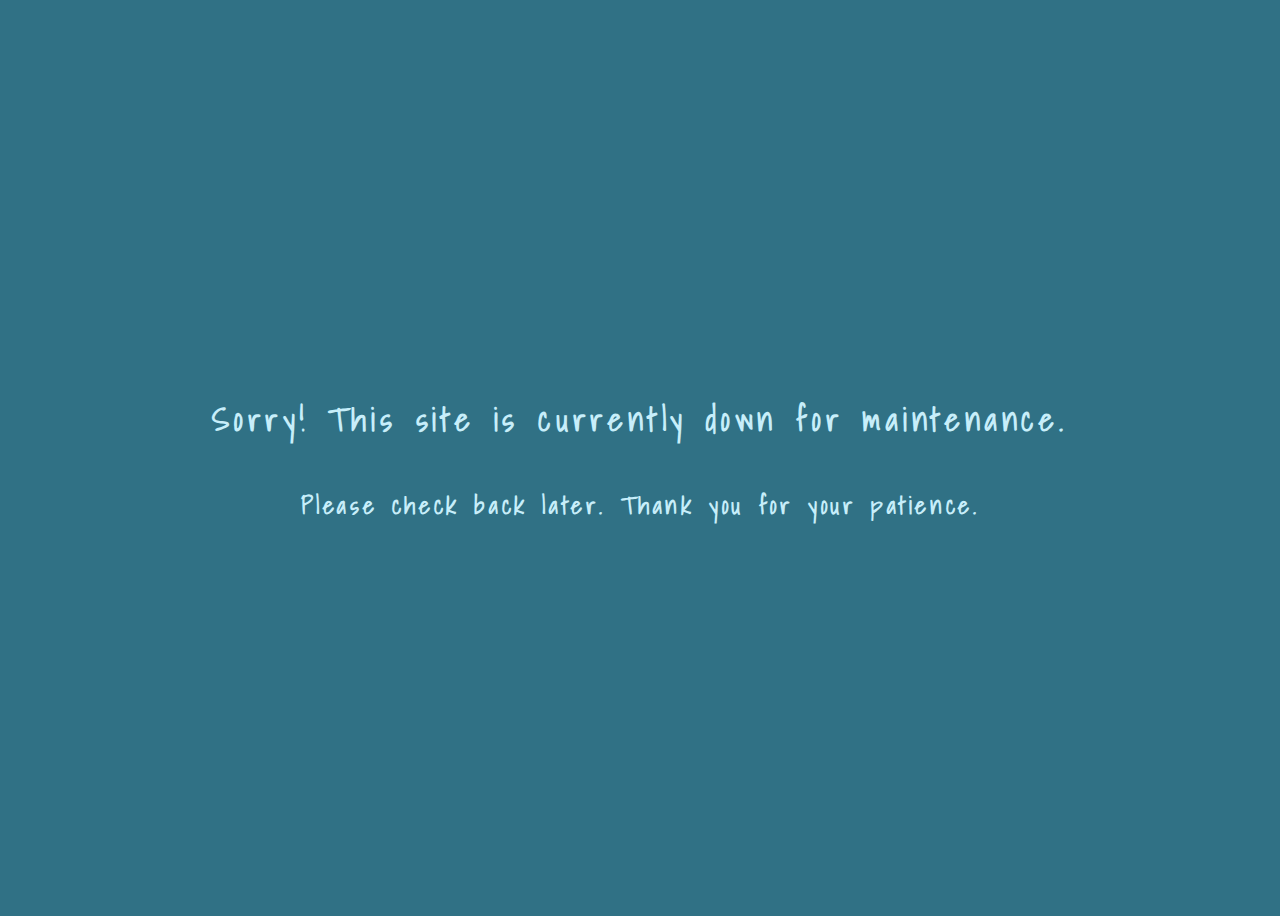
<file: index.html>
<!DOCTYPE html>
<html lang="en">
<head>
    <meta charset="UTF-8">
    <meta name="viewport" content="user-scalable=no, initial-scale=1, maximum-scale=1, minimum-scale=1, width=device-width">
    <title>Beth MacIsaac</title>
    <link href="https://fonts.googleapis.com/css?family=Shadows+Into+Light" rel="stylesheet">
    <link href="https://fonts.googleapis.com/css?family=Catamaran" rel="stylesheet">
</head>
<style>

    body{
        background-color: rgb(48,113,133);
    }
    main, header{
        display:flex;
        justify-content: center;
        align-items: center;
        flex-direction: column;
    }
    main{
        height: 100vh;
    }
    header{
        width: 85%;

    }
    h1, h2{
        font-family: 'Shadows Into Light', cursive;
        color: rgb(199,238,250);
        letter-spacing: .15em;
    }
</style>
<body>

<main>
    <header>
        <h1>Sorry! This site is currently down for maintenance.</h1>
        <h2>Please check back later. Thank you for your patience.</h2>
    </header>
</main>

</body>
</html>
</file>
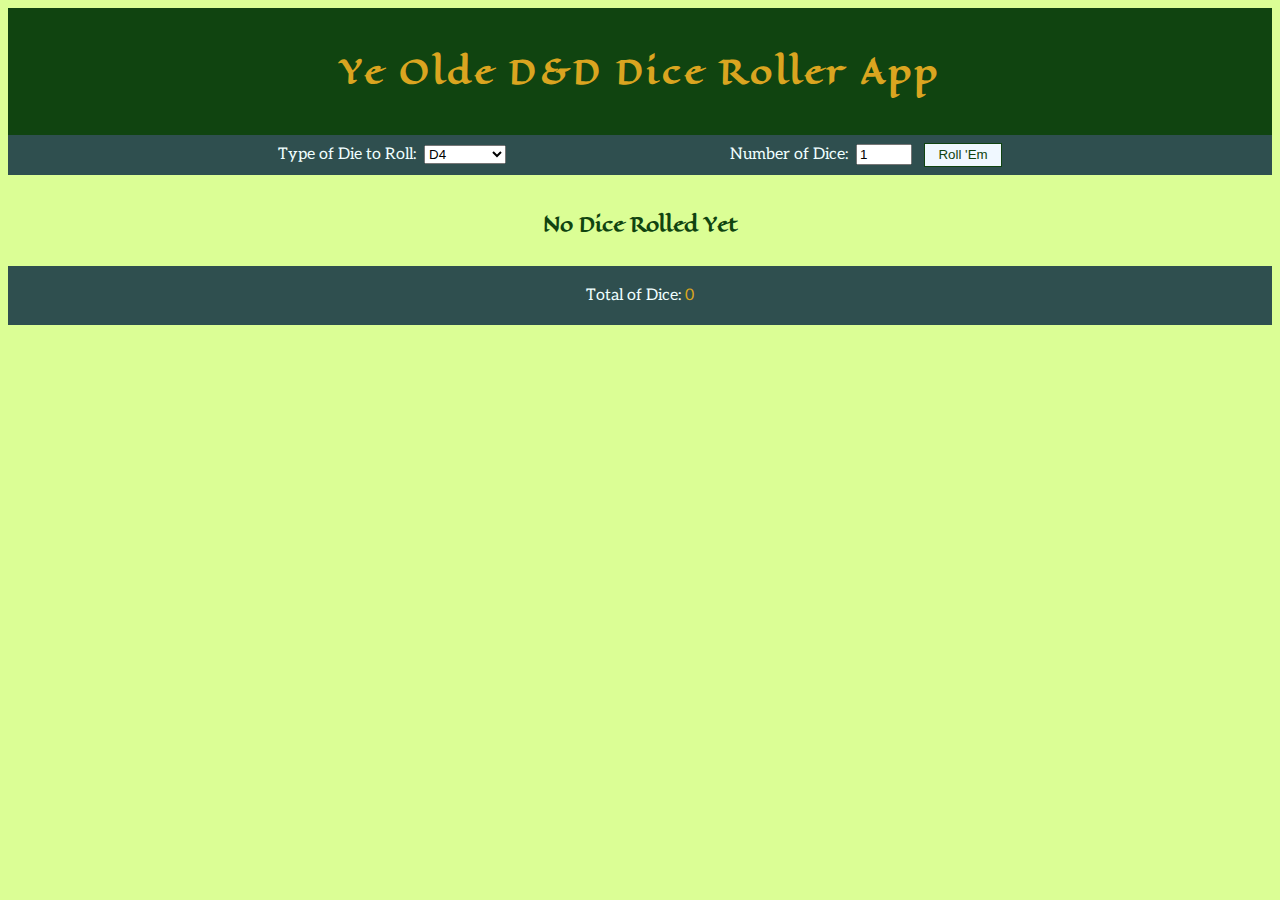
<file: dnd/index.html>
<!DOCTYPE html>
<html lang="en">
    <head>
        <meta charset="UTF-8">
        <title>Ye Olde Dice Roller App</title>
        <meta name="viewport" content="width-device-width, initial-scale=1" />
        <link href="https://fonts.googleapis.com/css?family=Aleo|Eagle+Lake" rel="stylesheet">
        <script src="dicecode.js" async></script>
        <link href="styles.css" rel="stylesheet" />
    </head>

    <body>

        <header>
            <h1>Ye Olde D&D Dice Roller App</h1>
        </header>



        <main>
            <aside id="diceMenu">
                <div id="menuLayout">
                    <label>
                        Type of Die to Roll:&nbsp;
                        <select class="chooseDie">
                            <option value="4">D4</option>
                            <option value="6">D6</option>
                            <option value="8">D8</option>
                            <option value="10">D10</option>
                            <option value="12">D12</option>
                            <option value="20">D20</option>
                            <option value="100">Percentile</option>
                        </select>
                    </label>

                    <div><!--This div is to stick the button to the number of dice field-->
                        <label>
                            Number of Dice:&nbsp;
                            <input type="number" class="numberOfDice" value="1" max="50" min="1">
                            &nbsp;
                        </label>
                        <button id="roll">Roll 'Em</button>
                    </div><!--end of div to stick the button to the number of dice field-->
                </div><!--end of menuLayout div-->
            </aside>

            <section id="diceDisplay">

                <div>
                    <h3>No Dice Rolled Yet</h3>
                </div>
            </section>

            <footer id="reportTotal">
                <p>Total of Dice: <output id="total">0</output></p>
            </footer>

        </main>

    </body>
</html>
</file>
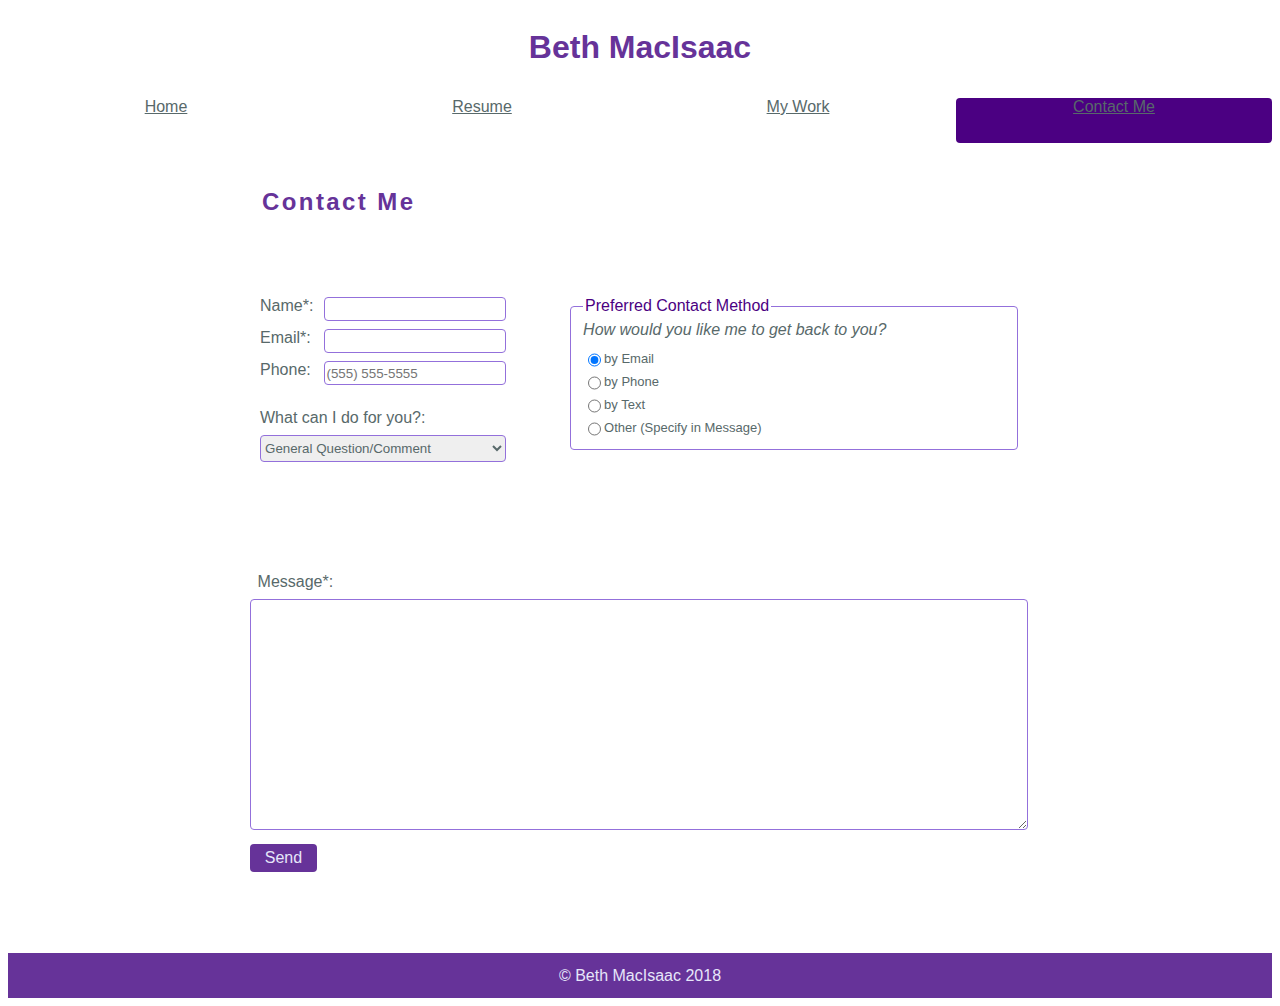
<file: contact.html>
<!DOCTYPE html>
<html lang="en">

    <head>
        <meta charset="UTF-8">
        <title>Contact Me</title>
        <link href="stylesheets/formstyles.css" rel="stylesheet">
    </head>

    <body>

        <header>
            <h1>Beth MacIsaac</h1>
            <nav>
                <ul>
                    <li><a href="#">Home</a></li>
                    <li><a href="#">Resume</a></li>
                    <li><a href="#">My Work</a></li>
                    <li class="currentPage"><a href="contact.html">Contact Me</a></li>
                </ul>
            </nav>
        </header>

        <form>
            <main>
                <div class="formHeader">
                    <h2>Contact Me</h2>
                </div>

                <div id="leftCol">
                    <label for="contactName">Name*:
                        <input type="text" name="contactName" id="contactName">
                    </label>

                    <label for="email">Email*:
                        <input type="text" name="email" id="email">
                    </label>

                    <label for="phone">Phone:
                        <input type="text" name="phone" id="phone" placeholder="(555) 555-5555">
                    </label>


                    <label id="reasonLabel" for="reasonSelect">What can I do for you?: </label>

                    <select name="reasonSelect" id="reasonSelect">
                        <option>General Question/Comment</option>
                        <option>Work Inquiry</option>
                        <option>Something Else</option>
                    </select>
                </div>

                <div id="rightCol">
                    <fieldset>
                        <legend>Preferred Contact Method</legend>
                        <p id="radioP">How would you like me to get back to you?</p>
                        <p class="radio"><input type="radio" name="contactMethod" value="email" checked>by Email</p>
                        <p class="radio"><input type="radio" name="contactMethod" value="call">by Phone</p>
                        <p class="radio"><input type="radio" name="contactMethod" value="text">by Text</p>
                        <p class="radio"><input type="radio" name="contactMethod" value="other">Other (Specify in Message)</p>
                    </fieldset>
                </div>

                <div id="textField">
                    <label for="messageText">Message*:</label>
                    <textarea name="messageText" id="messageText"  rows="15"></textarea>

                    <button type="submit" name="submitButton" id="submitButton">Send</button>
                </div>

            </main>
        </form>

        <footer>
            <p>&copy; Beth MacIsaac 2018</p>
        </footer>
    </body>
</html>
</file>
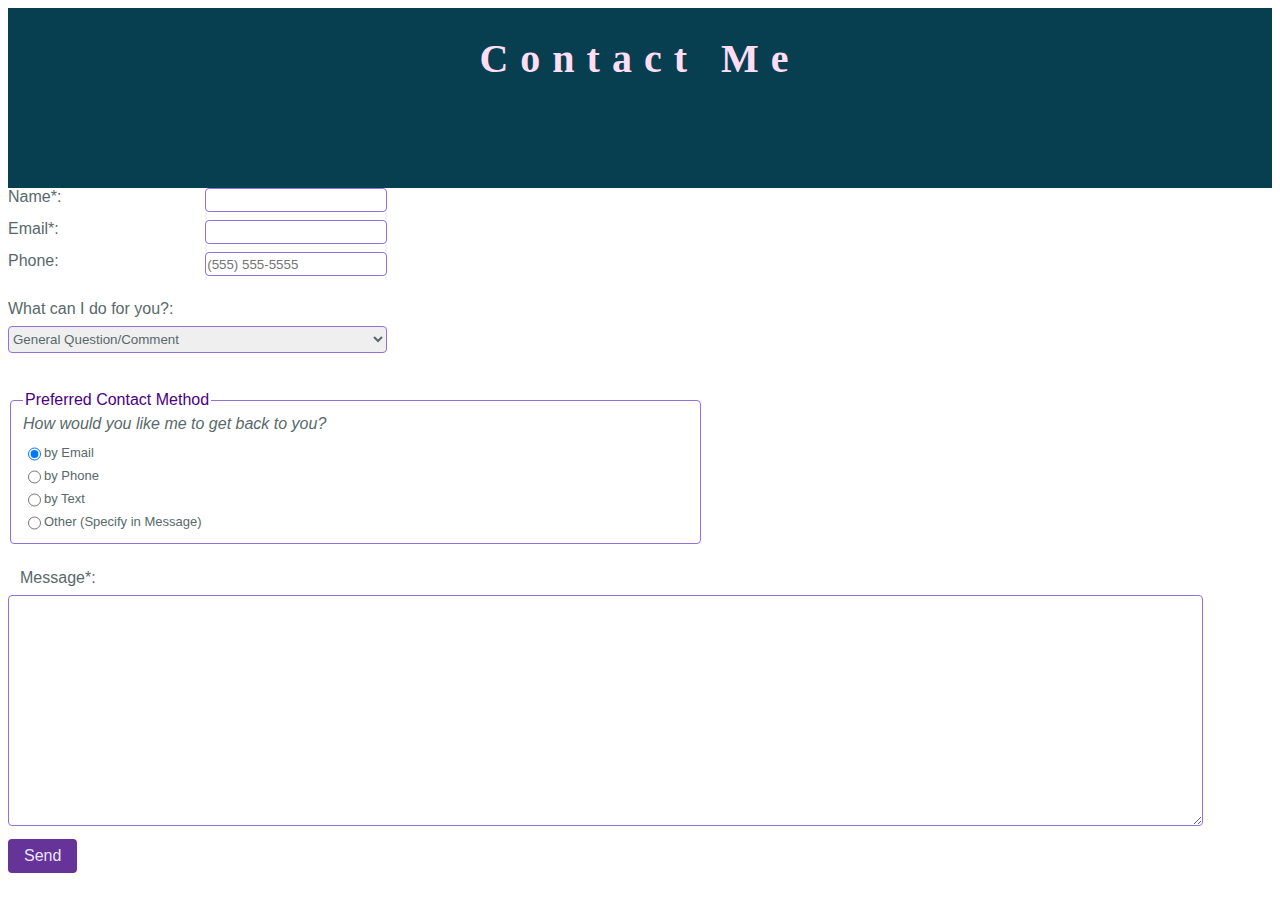
<file: form.html>
<!DOCTYPE html>
<html lang="en">

    <head>
        <meta charset="UTF-8">
        <title>Contact Me</title>
        <link href="styles.css" rel="stylesheet">
    </head>

    <body>
        <form>
            <main>

                <header>
                    <h1>Contact Me</h1>
                </header>

                <div id="leftCol">
                    <label for="contactName">Name*:
                        <input type="text" name="contactName" id="contactName">
                    </label>

                    <label for="email">Email*:
                        <input type="text" name="email" id="email">
                    </label>

                    <label for="phone">Phone:
                        <input type="text" name="phone" id="phone" placeholder="(555) 555-5555">
                    </label>


                    <label id="reasonLabel" for="reasonSelect">What can I do for you?: </label>

                    <select name="reasonSelect" id="reasonSelect">
                        <option>General Question/Comment</option>
                        <option>Work Inquiry</option>
                        <option>Something Else</option>
                    </select>
                </div>

                <div id="rightCol">
                    <fieldset>
                        <legend>Preferred Contact Method</legend>
                        <p id="radioP">How would you like me to get back to you?</p>
                        <p class="radio"><input type="radio" name="contactMethod" value="email" checked>by Email</p>
                        <p class="radio"><input type="radio" name="contactMethod" value="call">by Phone</p>
                        <p class="radio"><input type="radio" name="contactMethod" value="text">by Text</p>
                        <p class="radio"><input type="radio" name="contactMethod" value="other">Other (Specify in Message)</p>
                    </fieldset>
                </div>

                <div id="textField">
                    <label for="messageText">Message*:</label>
                    <textarea name="messageText" id="messageText"  rows="15"></textarea>

                    <button type="submit" name="submitButton" id="submitButton">Send</button>
                </div>

            </main>
        </form>
    </body>
</html>
</file>
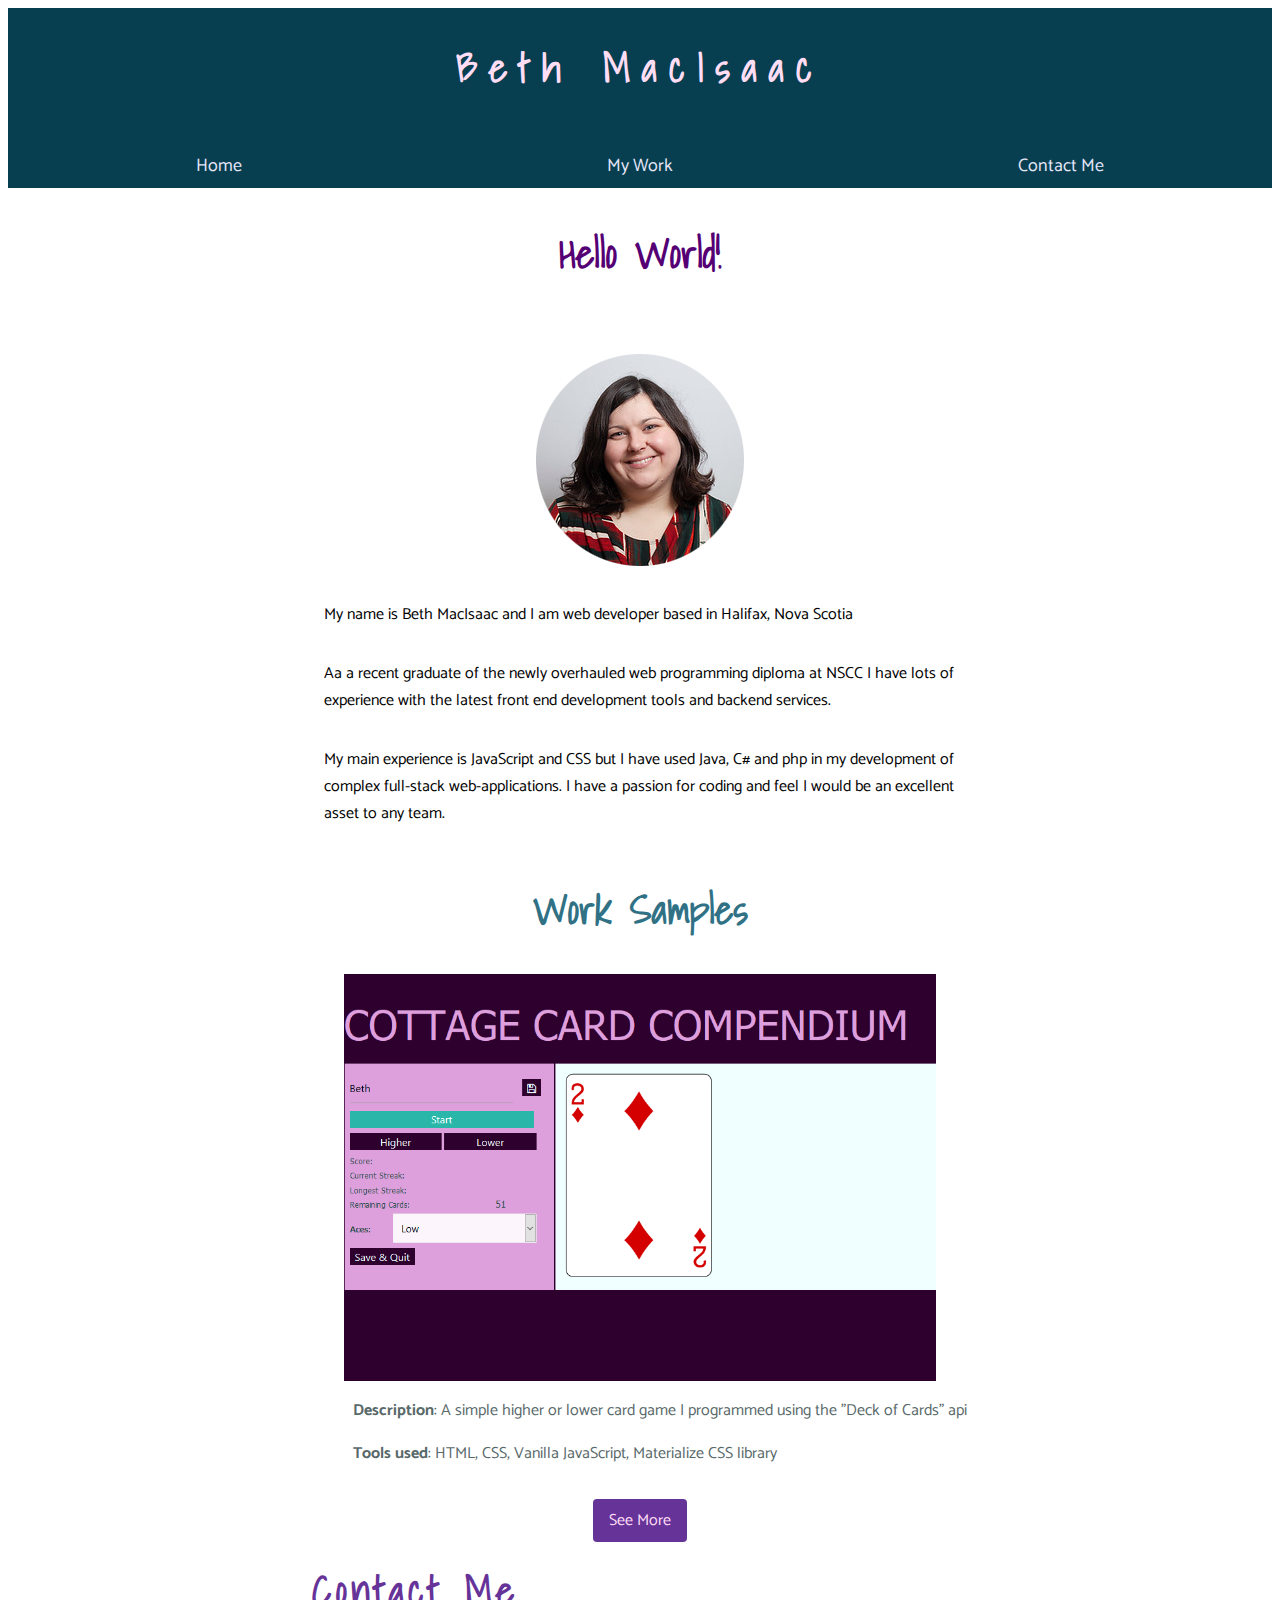
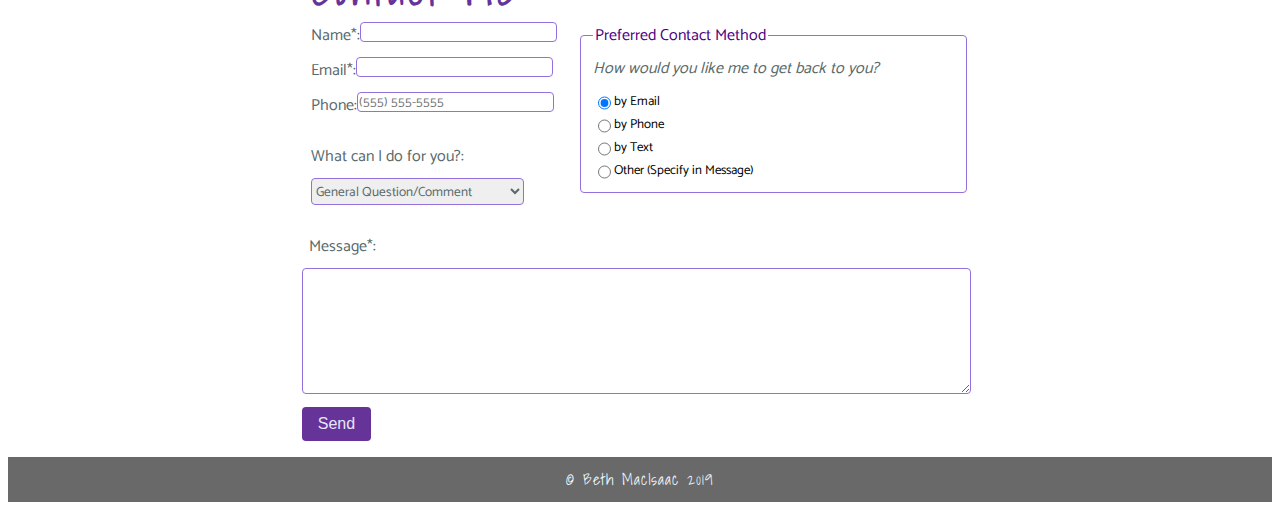
<file: index-real.html>
<html>
    <head>
        <title>Beth's Page</title>
        <!--<link href="formstyles.css" rel="stylesheet">-->
        <link href="stylesheets/styles.css" rel="stylesheet">
        <meta name="viewport" content="user-scalable=no, initial-scale=1, maximum-scale=1, minimum-scale=1, width=device-width">
        <script src="code.js" async></script>
        <link href="https://fonts.googleapis.com/css?family=Shadows+Into+Light" rel="stylesheet">
        <link href="https://fonts.googleapis.com/css?family=Catamaran" rel="stylesheet">
    </head>
    <body>
        <main>

            <header>
                <h1>Beth MacIsaac</h1>
                <nav>
                    <ul>
                        <li class="currentPage"><a href="#">Home</a></li>
                        <li><a href="#work">My Work</a></li>
                        <li ><a href="#contact">Contact Me</a></li>
                    </ul>
                </nav>
            </header>

            <section id="greeting">
                <div>
                    <h2>Hello World!</h2>
                    <img src="./pics/portfoliopic-cropped.png">

                    <section>
                        <p>My name is Beth MacIsaac and I am web developer based in Halifax, Nova Scotia</p>
                        <p>Aa a recent graduate of the newly overhauled web programming diploma at NSCC I have lots of experience with the latest
                            front end development tools and backend services.</p>
                        <!--<p>I am friendly, easy going and eager to learn, and love to work with my peers to solve complicated problems.</p>-->
                        <p>My main experience is JavaScript and CSS but I have used Java, C# and php in my development of complex full-stack web-applications.
                            I have a passion for coding and feel I would be an excellent asset to any team.</p>
                    </section>

                </div>

            </section>

            <section id="work">
                <div id="workImages">
                    <h2>Work Samples</h2>
                    <img id="workPreview" src="pics/cardgame.PNG">

                </div>
                <div id="workDescription">
                    <ul>
                        <li id="descLi"><strong>Description</strong>: A simple higher or lower card game I programmed using the "Deck of Cards" api</li>
                        <li id="toolsLi"><strong>Tools used</strong>: HTML, CSS, Vanilla JavaScript, Materialize CSS library</li>
                    </ul>
                    <button id="workSampleBtn"><a id="workLink" href="work/work1.html">See More</a></button>

                </div>

            </section>

            <section id="contact">
                <!--<a href="contact.html">Contact Me</a>-->
                <form>
                    <main>
                        <div class="formHeader">
                            <h2>Contact Me</h2>
                        </div>

                        <div id="leftCol">
                            <label for="contactName">Name*:
                                <input type="text" name="contactName" id="contactName">
                            </label>

                            <label for="email">Email*:
                                <input type="text" name="email" id="email">
                            </label>

                            <label for="phone">Phone:
                                <input type="text" name="phone" id="phone" placeholder="(555) 555-5555">
                            </label>


                            <label id="reasonLabel" for="reasonSelect">What can I do for you?: </label>

                            <select name="reasonSelect" id="reasonSelect">
                                <option>General Question/Comment</option>
                                <option>Work Inquiry</option>
                                <option>Something Else</option>
                            </select>
                        </div>

                        <div id="rightCol">
                            <fieldset>
                                <legend>Preferred Contact Method</legend>
                                <p id="radioP">How would you like me to get back to you?</p>
                                <p class="radio"><input type="radio" name="contactMethod" value="email" checked>by Email</p>
                                <p class="radio"><input type="radio" name="contactMethod" value="call">by Phone</p>
                                <p class="radio"><input type="radio" name="contactMethod" value="text">by Text</p>
                                <p class="radio"><input type="radio" name="contactMethod" value="other">Other (Specify in Message)</p>
                            </fieldset>
                        </div>

                        <div id="textField">
                            <label for="messageText">Message*:</label>
                            <textarea name="messageText" id="messageText"  rows="8"></textarea>

                            <button type="submit" name="submitButton" id="submitButton">Send</button>
                        </div>

                    </main>
                </form>
            </section>

            <footer>
                <p>&copy; Beth MacIsaac 2019</p>
            </footer>

        </main>

    </body>
</html>
</file>
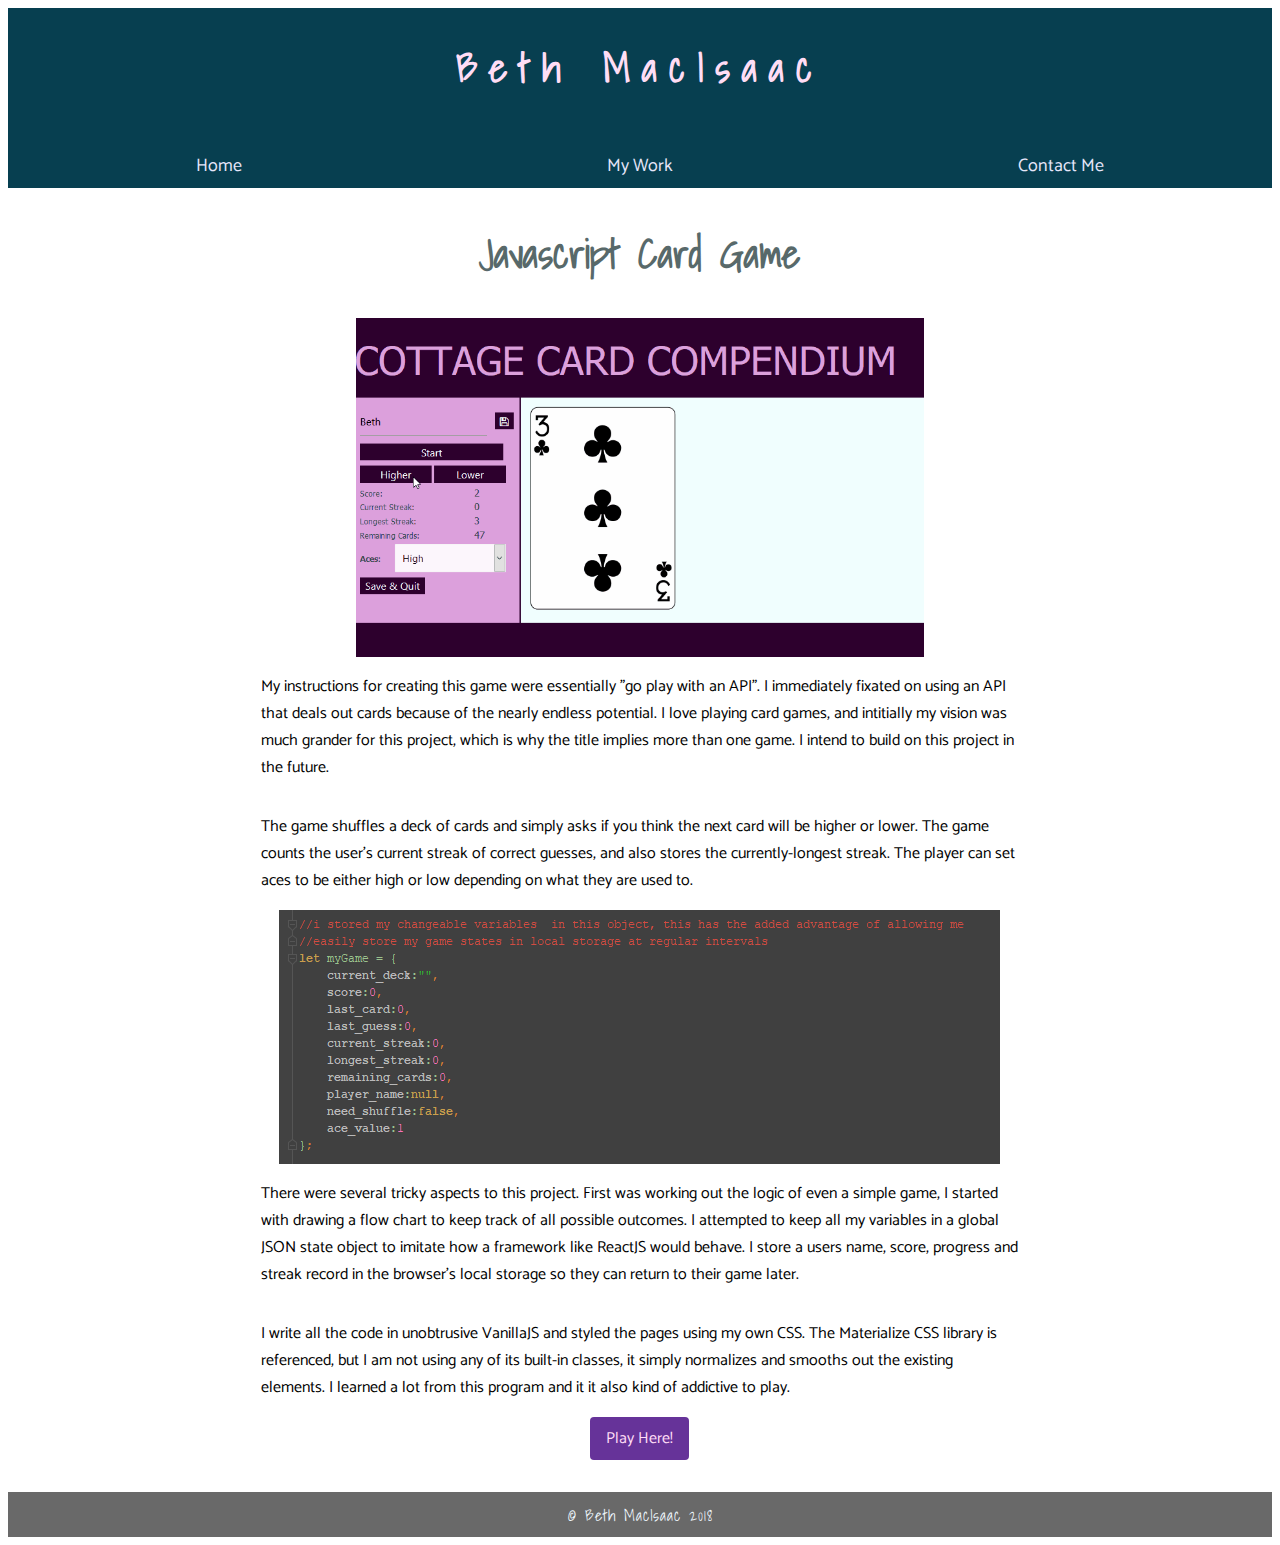
<file: worksample1.html>
<html>
<head>
    <title>Beth's Page</title>
    <!--<link href="formstyles.css" rel="stylesheet">-->
    <link href="stylesheets/styles.css" rel="stylesheet">
    <link href="stylesheets/samples.css" rel="stylesheet">
    <script src="code.js" async></script>
    <link href="https://fonts.googleapis.com/css?family=Shadows+Into+Light" rel="stylesheet">
    <link href="https://fonts.googleapis.com/css?family=Catamaran" rel="stylesheet">
</head>
<body>

<header>
    <h1>Beth MacIsaac</h1>
    <nav>
        <ul>
            <li><a href="index.html">Home</a></li>
            <li><a href="index.html">My Work</a></li>
            <li ><a href="index.html">Contact Me</a></li>
        </ul>
    </nav>
</header>


<section id="writeUp">
    <div id="writeUpCol1">
        <div id="titleDiv">
            <h2>Javascript Card Game</h2>
        </div>
        <img id="gifExample" src="pics/cardgame.gif">
        <p>
            My instructions for creating this game were essentially "go play with an API". I immediately fixated on using an API that deals
            out cards because of the nearly endless potential. I love playing card games, and intitially my vision was much grander for this
            project, which is why the title implies more than one game. I intend to build on this project in the future.
        </p>
        <p>
            The game shuffles a deck of cards and simply asks if you think the next card will be higher or lower. The game counts the user's current streak
            of correct guesses, and also stores the currently-longest streak. The player can set aces to be either high or low depending on what they are used to.
        </p>
        <img src="pics/cardcode.PNG" id="codeSample">
        <p>
            There were several tricky aspects to this project. First was working out the logic of even a simple game, I started with drawing a flow chart
            to keep track of all possible outcomes. I attempted to keep all my variables in a global JSON state object to imitate how a framework like ReactJS
            would behave. I store a users name, score, progress and streak record in the browser's local storage so they can return to their game later.
        </p>
        <p>
            I write all the code in unobtrusive VanillaJS and styled the pages using my own CSS. The Materialize CSS library is referenced, but I am not using
            any of its built-in classes, it simply normalizes and smooths out the existing elements. I learned a lot from this program and it it also kind of
            addictive to play.
        </p>

        <button id="cardGameLink"><a href="cardGame/index.html">Play Here!</a></button>

    </div>

</section>

<footer>
    <p>&copy; Beth MacIsaac 2018</p>
</footer>


</body>
</html>
</file>
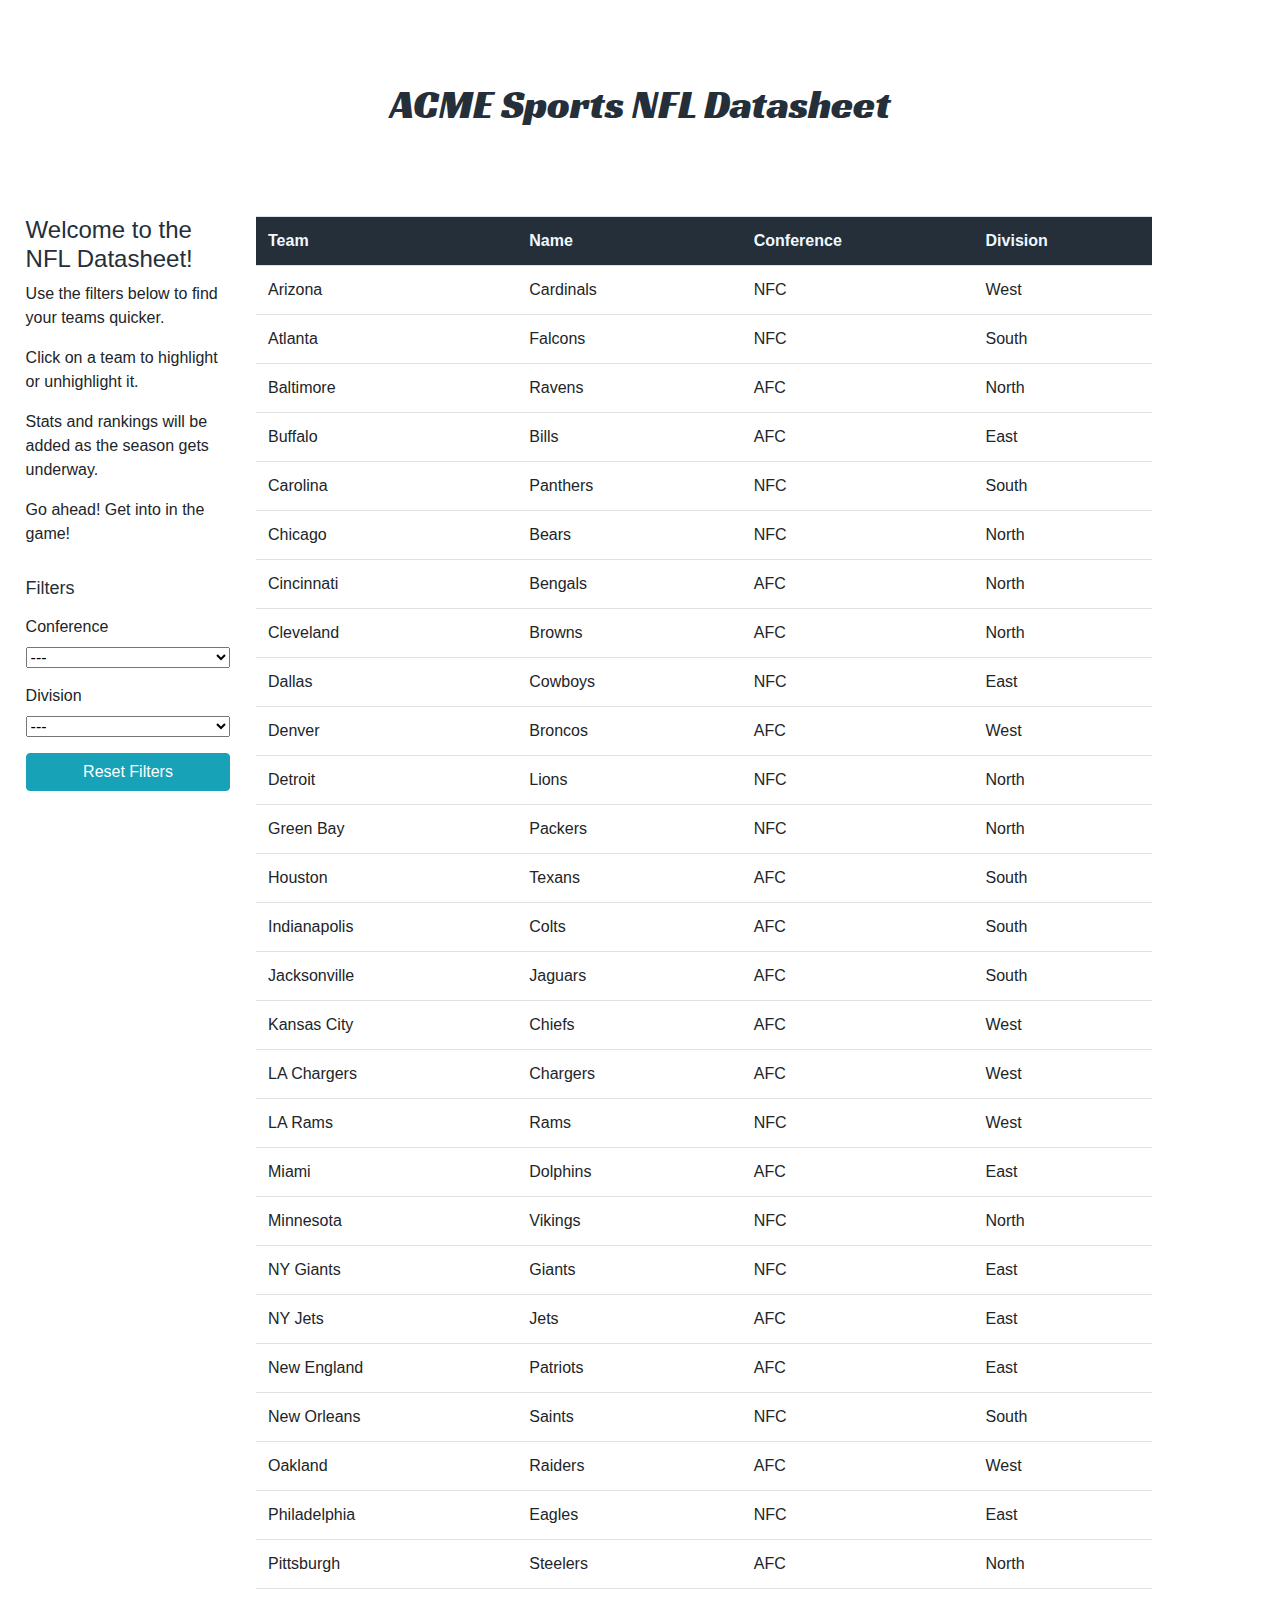
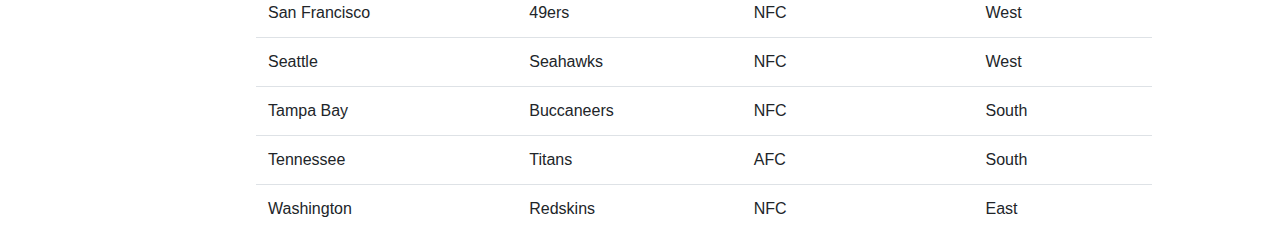
<file: misc/nfl.html>
<!DOCTYPE html>
<html lang="en">
<head>
    <meta charset="UTF-8">
    <meta name="robots" content="noindex">
    <!--feels silly to both block access and add SEO, but this is how I would add SEO in plain HTML. Hit those keywords-->
    <meta name="description" content="ACME Sports NFL datasheet. NFL sports data you can use. All your football needs">
    <meta name="keywords" content="ACME sports, football, NFL football, NFL, teams, NFL teams, football teams, american football, sports, sports teams">
    <meta name="viewport" content="width-device-width, initial-scale=1" />
    <title>ACME Sports</title>
    <!--linking to bootstrap for a basic style, though most of the css is my own, using flex-->
    <link rel="stylesheet" href="https://stackpath.bootstrapcdn.com/bootstrap/4.3.1/css/bootstrap.min.css" integrity="sha384-ggOyR0iXCbMQv3Xipma34MD+dH/1fQ784/j6cY/iJTQUOhcWr7x9JvoRxT2MZw1T" crossorigin="anonymous">
    <!--I included my js code as an external file, because it's cleaner and I was taught unobtrusive js is best practice-->
    <!--I used an async tag on my script so my code only fires after the page is fully loaded (set up in js)-->
    <!--I could also have put the script tag at the bottom, but I prefer this method-->
    <script src="nflcode.js" type="text/javascript" async></script>
    <!--adding a google font-->
    <link href="https://fonts.googleapis.com/css?family=Racing+Sans+One&display=swap" rel="stylesheet">
    <!--my css file is also external, but that is pretty standard-->
    <link href="acme.css" rel="stylesheet">

</head>
<body>
<main>
    <header>
        <h1>ACME Sports NFL Datasheet</h1>
    </header>

    <div id="content">
        <nav id="filters">

            <aside>
                <!--Making sure my h1 and h2 tags have relevant keywords, unfortunately, my h3 is just for style-->
                <!--Adding some basic usage instructions for the site's users-->
                <h2>Welcome to the NFL Datasheet!</h2>
                <p>Use the filters below to find your teams quicker.</p>
                <p>Click on a team to highlight or unhighlight it.</p>
                <p> Stats and rankings will be added as the season gets underway.</p>
                <p>Go ahead! Get into in the game!</p>
            </aside>

            <!--These are the control boxes for my filters, they are stackable for easier navigation-->
            <h3>Filters</h3>
            <label for="conferenceSelect">Conference</label>
            <select name="conferenceSelect" id="conferenceSelect">
                <option value="None">---</option>
                <option value="AFC">AFC</option>
                <option value="NFC">NFC</option>
            </select>

            <label for="divisionSelect">Division</label>
            <select name="divisionSelect" id="divisionSelect">
                <option value="None">---</option>
                <option value="North">North</option>
                <option value="East">East</option>
                <option value="South">South</option>
                <option value="West">West</option>
            </select>

            <button id="resetFilters" class="btn btn-info">Reset Filters</button>

        </nav>

        <article>
            <!--it is useful to hardcode as much as you can because generating unnecessary elements dynamically can be tedious-->
            <!--so i scaffolded out my table-->
            <table id="teamInfoTable" class="table">
               <tr>
                   <th>Team</th>
                   <th>Name</th>
                   <th>Conference</th>
                   <th>Division</th>
               </tr>
            </table>
        </article>
    </div>
</main>

</body>
</html>
</file>
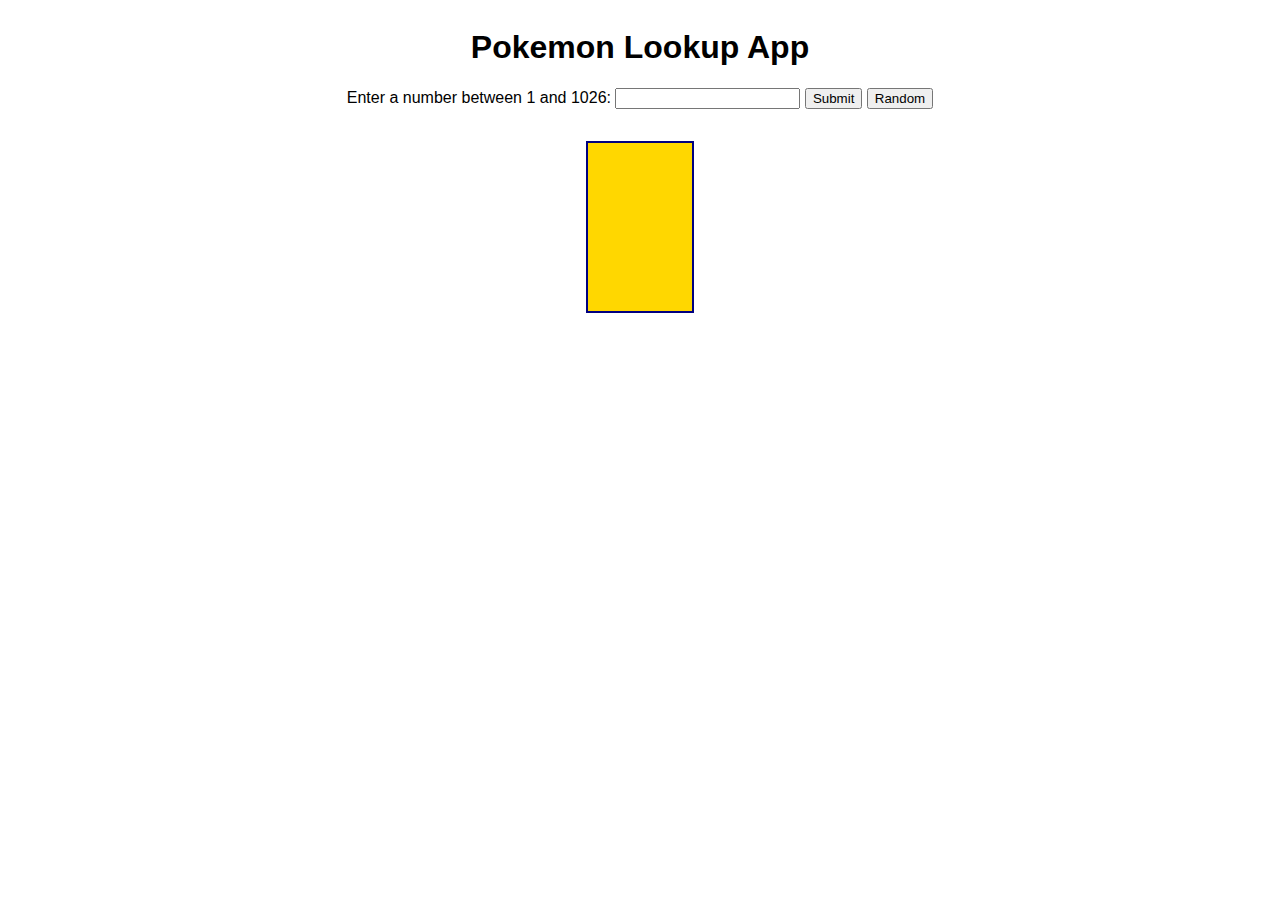
<file: pokemon/pokemon.html>
<!DOCTYPE html>
<html>
  <head>
    <meta charset="UTF-8">
    <meta name=”robots” content=”noindex”>
    <!--don't want anyone to see this yet-->
    <meta name="viewport" content="width=device-width, initial-scale=1.0">
    <title>Pokemon App</title>
    <link href="style.css" rel="stylesheet" type="text/css" media="all">
    <link rel="preconnect" href="https://fonts.googleapis.com">
    <link rel="preconnect" href="https://fonts.gstatic.com" crossorigin>
    <link href="https://fonts.googleapis.com/css2?family=Lato:ital,wght@0,400;0,700;0,900;1,400;1,700&family=Varela+Round&display=swap" rel="stylesheet"> 
  </head>
  <body>
    <script src="code.js"></script> 
    <main class="pkmnContentBody">
        <header class="pkmnBanner">
            <h1>Pokemon Lookup App</h1>
        </header>

        <!-- <nav class="navLinks">
            <ul>
                
            </ul>
        </nav> -->
    
        <article>

          <div id="selectDiv">
            <label for"pkmnInput">Enter a number between 1 and 1026:</label> 
            <input type="text" id="pkmnInput">
            <button type="button" id="pkmnSubmit">Submit</button>
            <button type="button" id="pkmnRandom">Random</button>
          </div> 

          <div id="outputDiv">

            <h2 id="pkmnName"></h2>
            <ul id="pkmnTypes"></ul>
            <img id="pkmnPic">
            <p id="pkmnDex"></p>

          </div>

    
        </article>
        
        </main>

  </body>
</html>
</file>
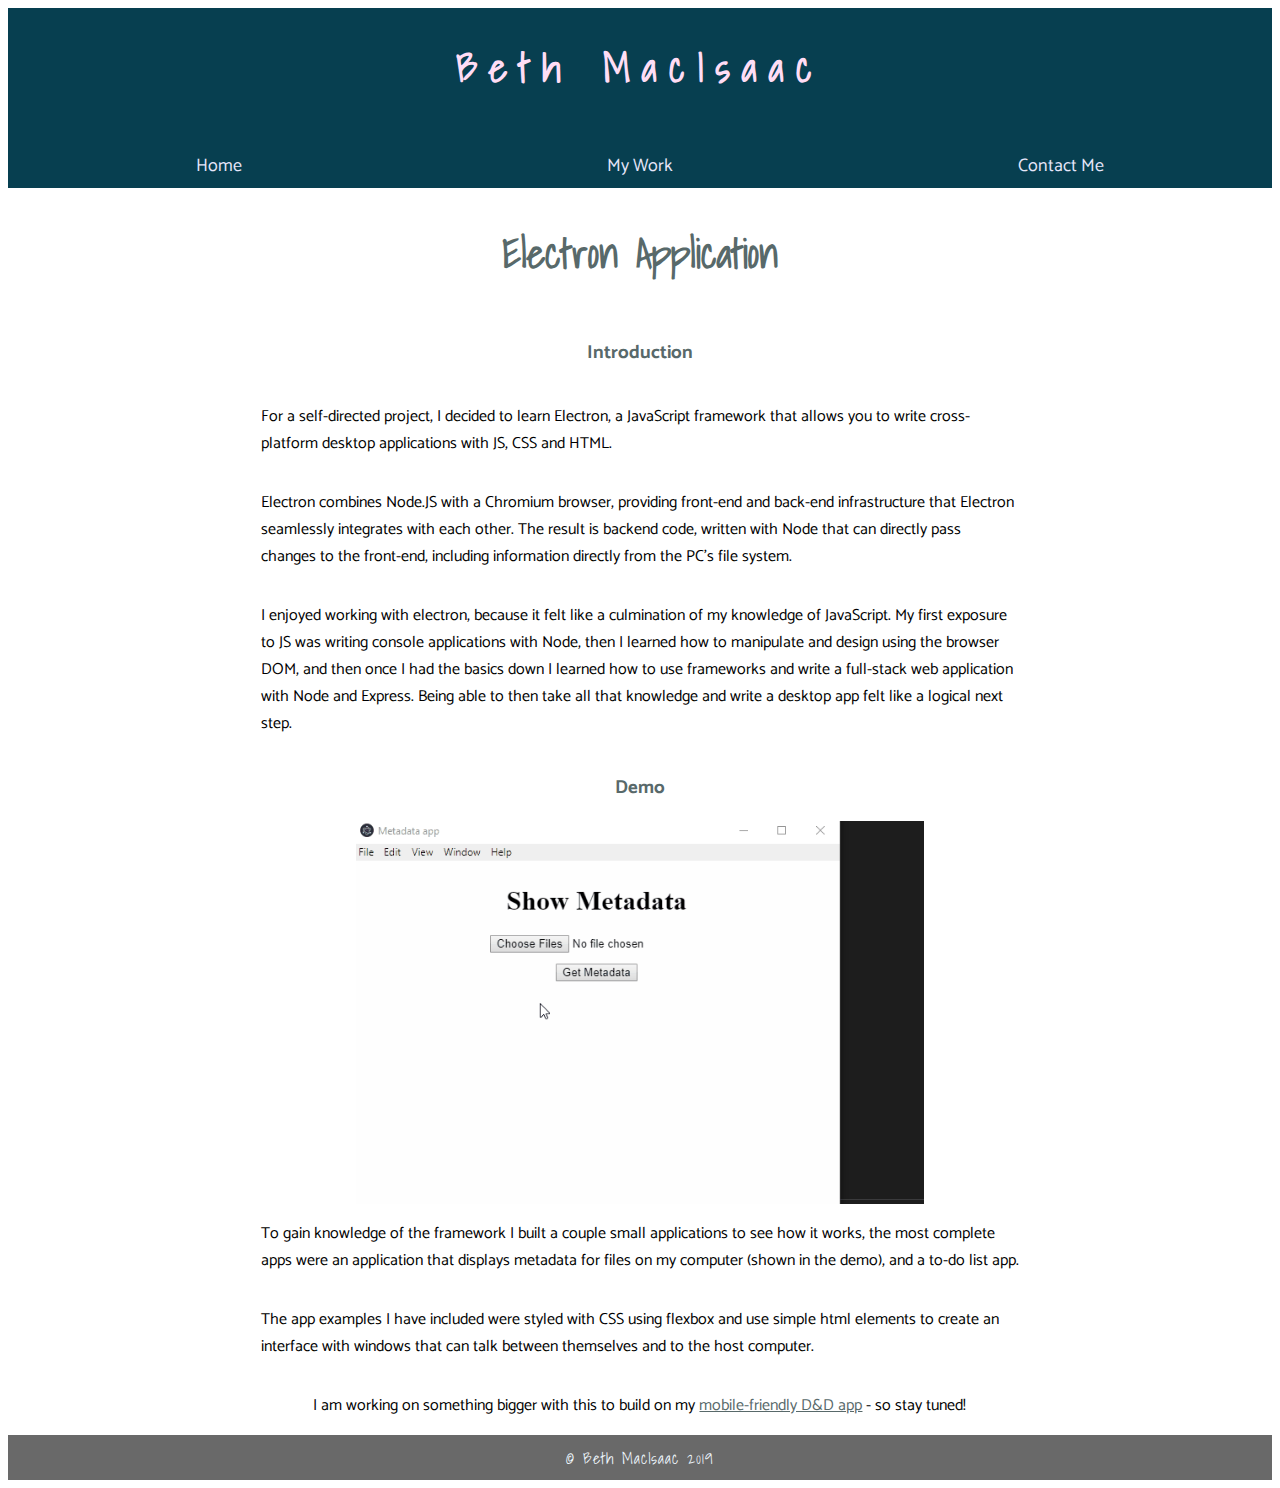
<file: work/electron.html>
<html>
<head>
    <title>Beth's Page</title>
    <!--<link href="formstyles.css" rel="stylesheet">-->
    <link href="../stylesheets/styles.css" rel="stylesheet">
    <link href="../stylesheets/samples.css" rel="stylesheet">
    <link href="https://fonts.googleapis.com/css?family=Shadows+Into+Light" rel="stylesheet">
    <link href="https://fonts.googleapis.com/css?family=Catamaran" rel="stylesheet">
</head>
<body>

<header>
    <h1>Beth MacIsaac</h1>
    <nav>
        <ul>
            <li><a href="../index.html">Home</a></li>
            <li><a href="../index.html">My Work</a></li>
            <li ><a href="../index.html">Contact Me</a></li>
        </ul>
    </nav>
</header>


<section id="writeUp">
    <div id="writeUpCol1">

        <div id="titleDiv">
            <h2>Electron Application</h2>
        </div>

        <h3>Introduction</h3>

        <p>For a self-directed project, I decided to learn Electron, a JavaScript framework that allows you to write cross-platform
            desktop applications with JS, CSS and HTML.</p>

        <p>Electron combines Node.JS with a Chromium browser, providing front-end and back-end infrastructure that Electron seamlessly
        integrates with each other. The result is backend code, written with Node that can directly pass changes to the front-end, including
            information directly from the PC’s file system.</p>

        <p>I enjoyed working with electron, because it felt like a culmination of my knowledge of JavaScript. My first exposure
            to JS was writing console applications with Node, then I learned how to manipulate and design using the browser DOM, and
            then once I had the basics down I learned how to use frameworks and write a full-stack web application with Node and Express.
            Being able to then take all that knowledge and write a desktop app felt like a logical next step.</p>

        <h3>Demo</h3>
        <img id="gifExample" src="../pics/electron.gif">

        <p>To gain knowledge of the framework I built a couple small applications to see how it works, the most complete apps were an
            application that displays metadata for files on my computer (shown in the demo), and a to-do list app.</p>


        <p>The app examples I have included were styled with CSS using flexbox and use simple html elements to create an interface
            with windows that can talk between themselves and to the host computer.</p>

        <p>I am working on something bigger with this to build on my <a href="../dnd/home.html">mobile-friendly D&D app</a> - so stay tuned!</p>



    </div>

</section>

<footer>
    <p>&copy; Beth MacIsaac 2019</p>
</footer>


</body>
</html>
</file>
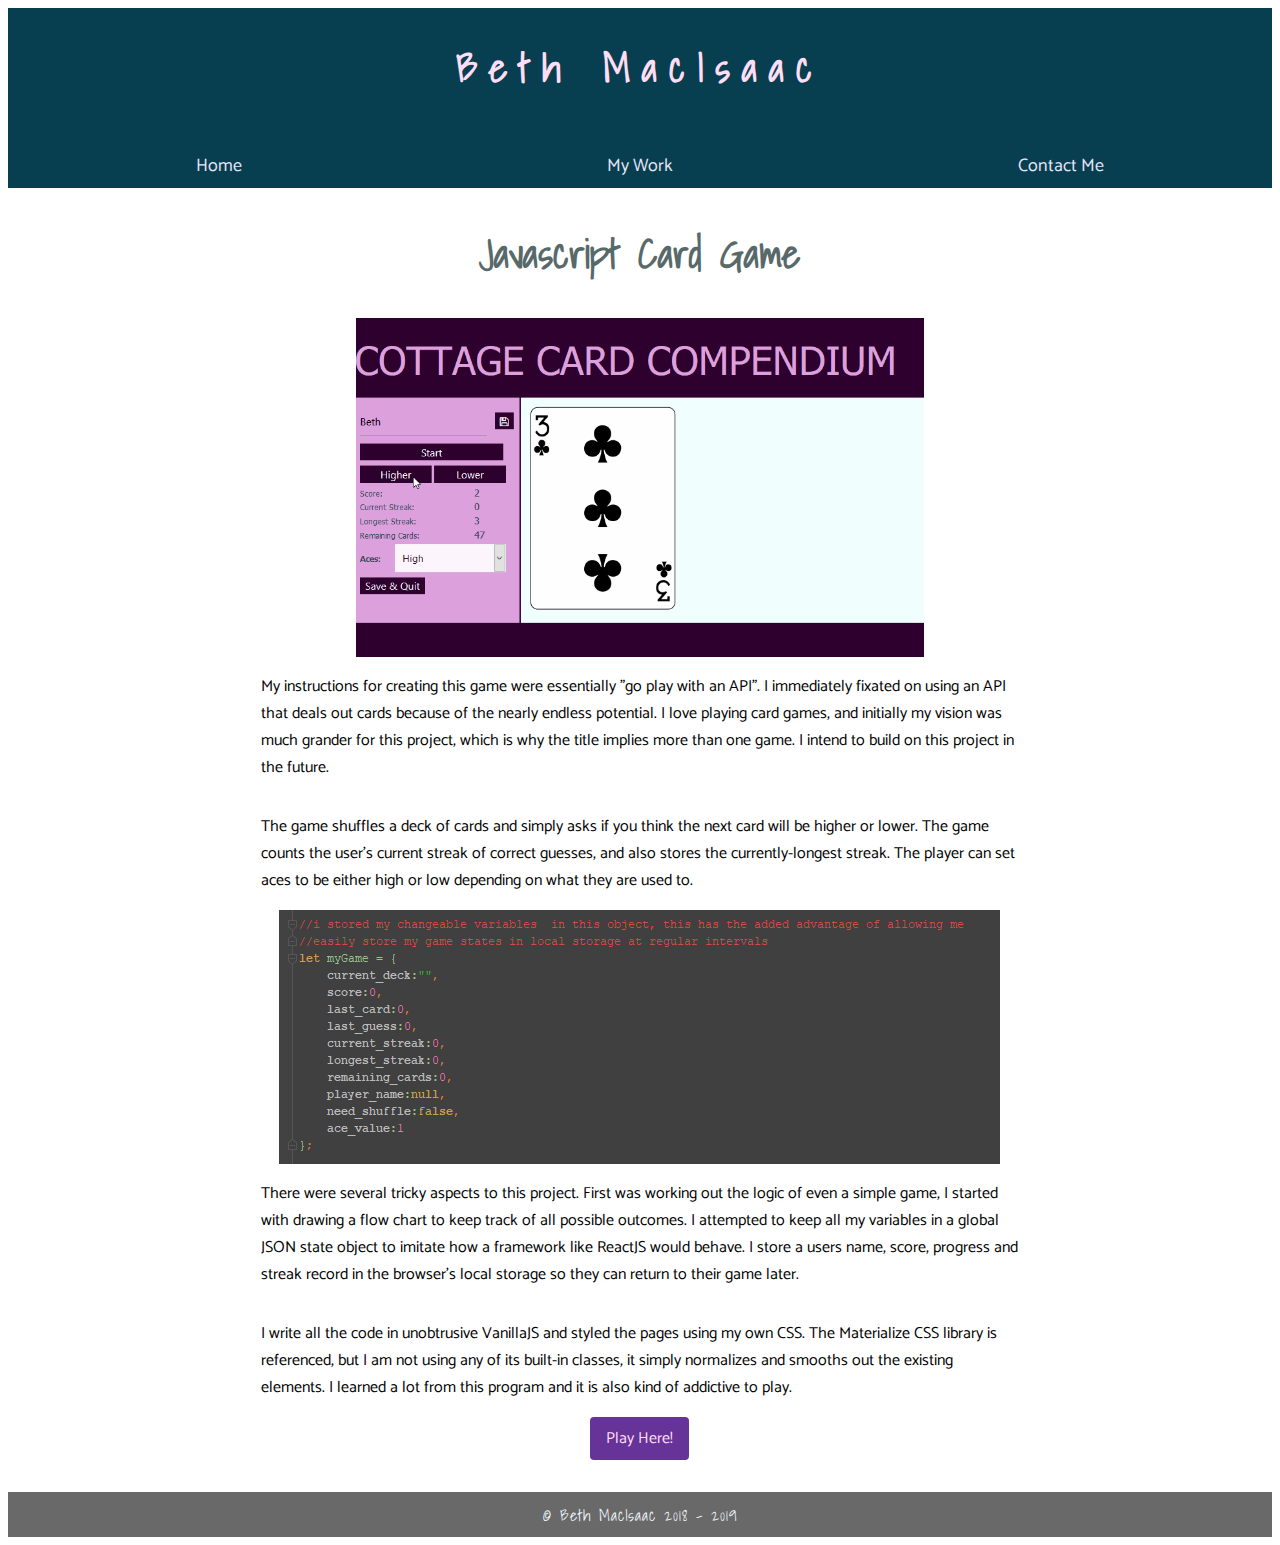
<file: work/work1.html>
<html>
<head>
    <title>Beth's Page</title>
    <!--<link href="formstyles.css" rel="stylesheet">-->
    <link href="../stylesheets/styles.css" rel="stylesheet">
    <link href="../stylesheets/samples.css" rel="stylesheet">
    <script src="../code.js" async></script>
    <link href="https://fonts.googleapis.com/css?family=Shadows+Into+Light" rel="stylesheet">
    <link href="https://fonts.googleapis.com/css?family=Catamaran" rel="stylesheet">
</head>
<body>

<header>
    <h1>Beth MacIsaac</h1>
    <nav>
        <ul>
            <li><a href="../index-real.html">Home</a></li>
            <li><a href="../index-real.html">My Work</a></li>
            <li ><a href="../index-real.html">Contact Me</a></li>
        </ul>
    </nav>
</header>


<section id="writeUp">
    <div id="writeUpCol1">
        <div id="titleDiv">
            <h2>Javascript Card Game</h2>
        </div>
        <img id="gifExample" src="../pics/cardgame.gif">
        <p>
            My instructions for creating this game were essentially "go play with an API". I immediately fixated on using an API that deals
            out cards because of the nearly endless potential. I love playing card games, and initially my vision was much grander for this
            project, which is why the title implies more than one game. I intend to build on this project in the future.
        </p>
        <p>
            The game shuffles a deck of cards and simply asks if you think the next card will be higher or lower. The game counts the user's current streak
            of correct guesses, and also stores the currently-longest streak. The player can set aces to be either high or low depending on what they are used to.
        </p>
        <img src="../pics/cardcode.PNG" id="codeSample">
        <p>
            There were several tricky aspects to this project. First was working out the logic of even a simple game, I started with drawing a flow chart
            to keep track of all possible outcomes. I attempted to keep all my variables in a global JSON state object to imitate how a framework like ReactJS
            would behave. I store a users name, score, progress and streak record in the browser's local storage so they can return to their game later.
        </p>
        <p>
            I write all the code in unobtrusive VanillaJS and styled the pages using my own CSS. The Materialize CSS library is referenced, but I am not using
            any of its built-in classes, it simply normalizes and smooths out the existing elements. I learned a lot from this program and it is also kind of
            addictive to play.
        </p>

        <button id="cardGameLink"><a href="../cardGame/index.html">Play Here!</a></button>

    </div>

</section>

<footer>
    <p>&copy; Beth MacIsaac 2018 - 2019</p>
</footer>


</body>
</html>
</file>
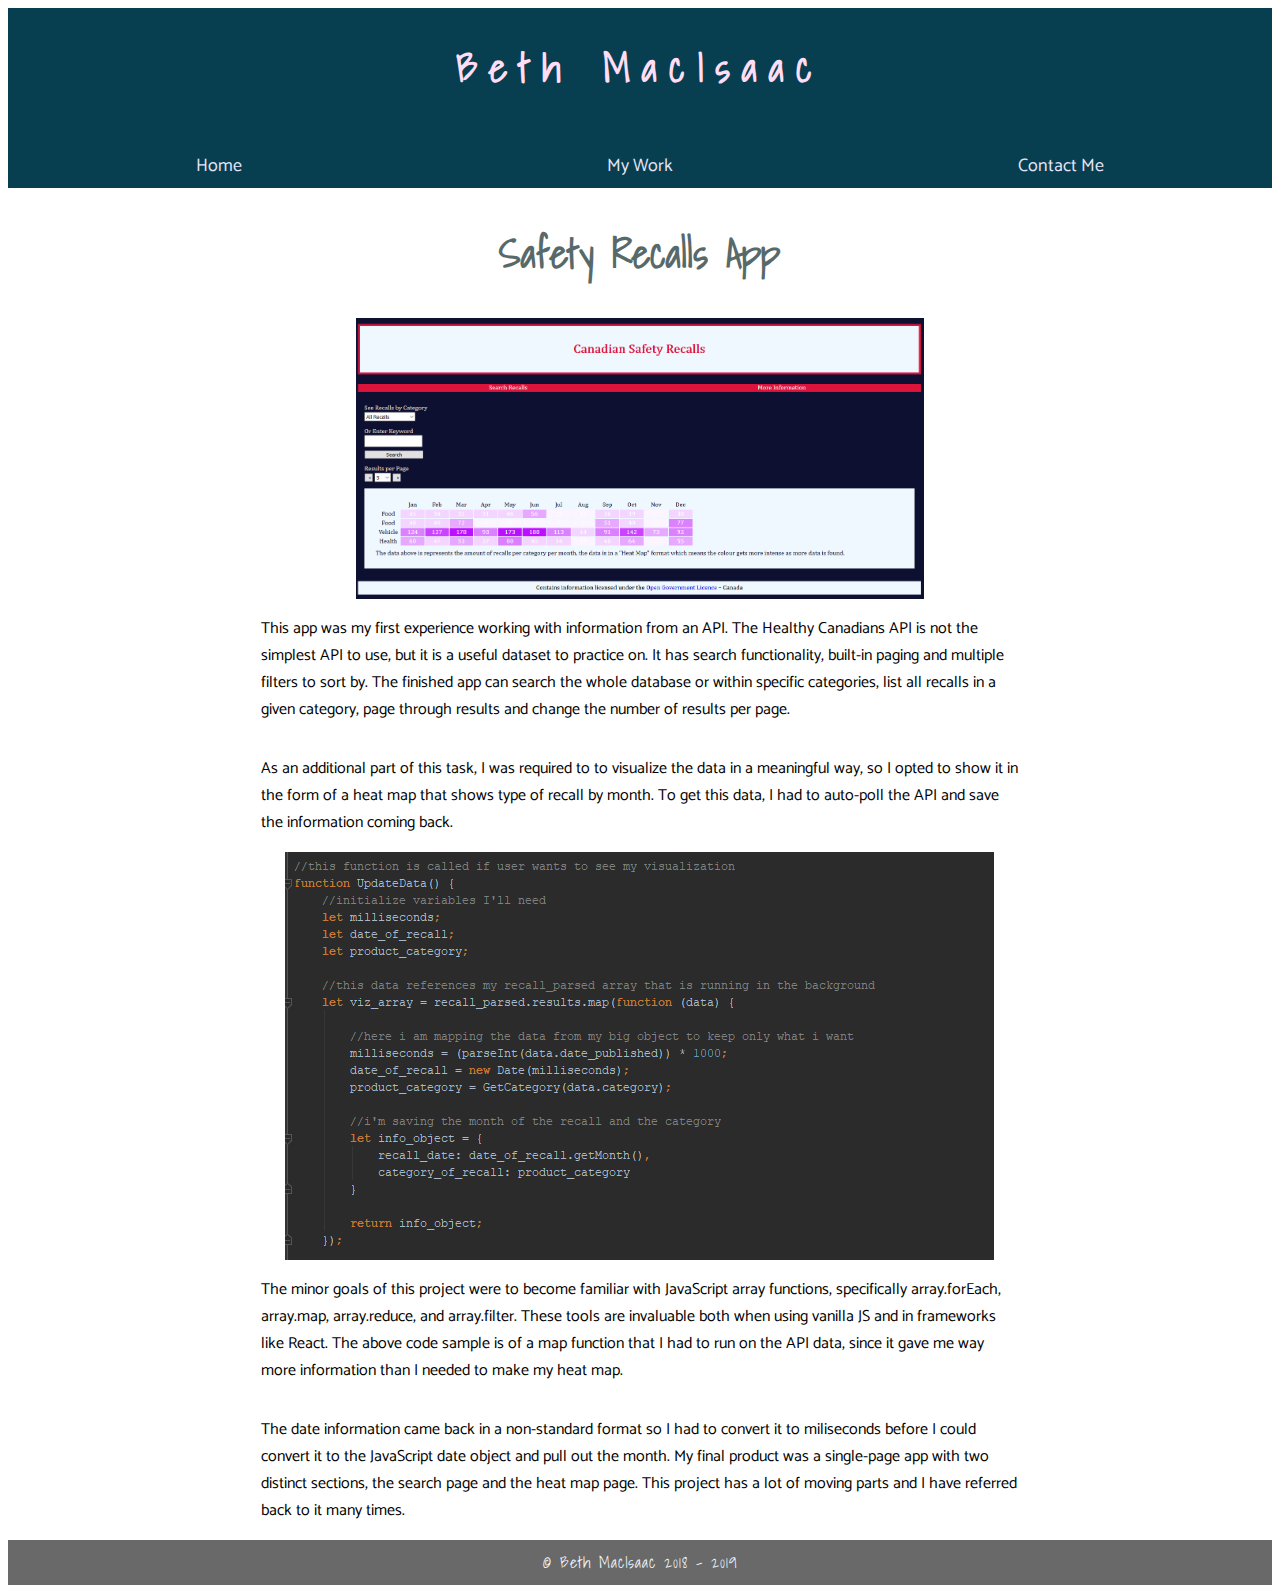
<file: work/work2.html>
<html>
<head>
    <title>Beth's Page</title>
    <!--<link href="formstyles.css" rel="stylesheet">-->
    <link href="./../stylesheets/styles.css" rel="stylesheet">
    <link href="./../stylesheets/samples.css" rel="stylesheet">
    <script src="./../code.js" async></script>
    <link href="https://fonts.googleapis.com/css?family=Shadows+Into+Light" rel="stylesheet">
    <link href="https://fonts.googleapis.com/css?family=Catamaran" rel="stylesheet">
</head>
<body>

<header>
    <h1>Beth MacIsaac</h1>
    <nav>
        <ul>
            <li><a href="../index-real.html">Home</a></li>
            <li><a href="../index-real.html">My Work</a></li>
            <li ><a href="../index-real.html">Contact Me</a></li>
        </ul>
    </nav>
</header>


<section id="writeUp">
    <div id="writeUpCol1">
        <div id="titleDiv">
            <h2>Safety Recalls App</h2>
        </div>
        <img id="gifExample" src="./../pics/heatmap.PNG">
        <p>
           This app was my first experience working with information from an API. The Healthy Canadians API is not the simplest API to use,
            but it is a useful dataset to practice on. It has search functionality, built-in paging and multiple filters to sort by. The finished
             app can search the whole database or within specific categories, list all recalls in a given category, page through results and
             change the number of results per page.
        </p>
        <p>
            As an additional part of this task, I was required to to visualize the data in a meaningful way, so I opted to show it in the form of a
            heat map that shows type of recall by month. To get this data, I had to auto-poll the API and save the information coming back.
        </p>
        <img src="./../pics/recallcode.PNG" id="codeSample">
        <p>
           The minor goals of this project were to become familiar with JavaScript array functions, specifically array.forEach, array.map, array.reduce, and
             array.filter. These tools are invaluable both when using vanilla JS and in frameworks like React. The above code sample is of a map function
            that I had to run on the API data, since it gave me way more information than I needed to make my heat map.
        </p>

        <p>
            The date information came back in a non-standard format so I had to convert it to miliseconds before I could convert it to the JavaScript
            date object and pull out the month. My final product was a single-page app with two distinct sections, the search page and the heat map page.
            This project has a lot of moving parts and I have referred back to it many times.
        </p>

    </div>

</section>

<footer>
    <p>&copy; Beth MacIsaac 2018 - 2019</p>
</footer>


</body>
</html>
</file>
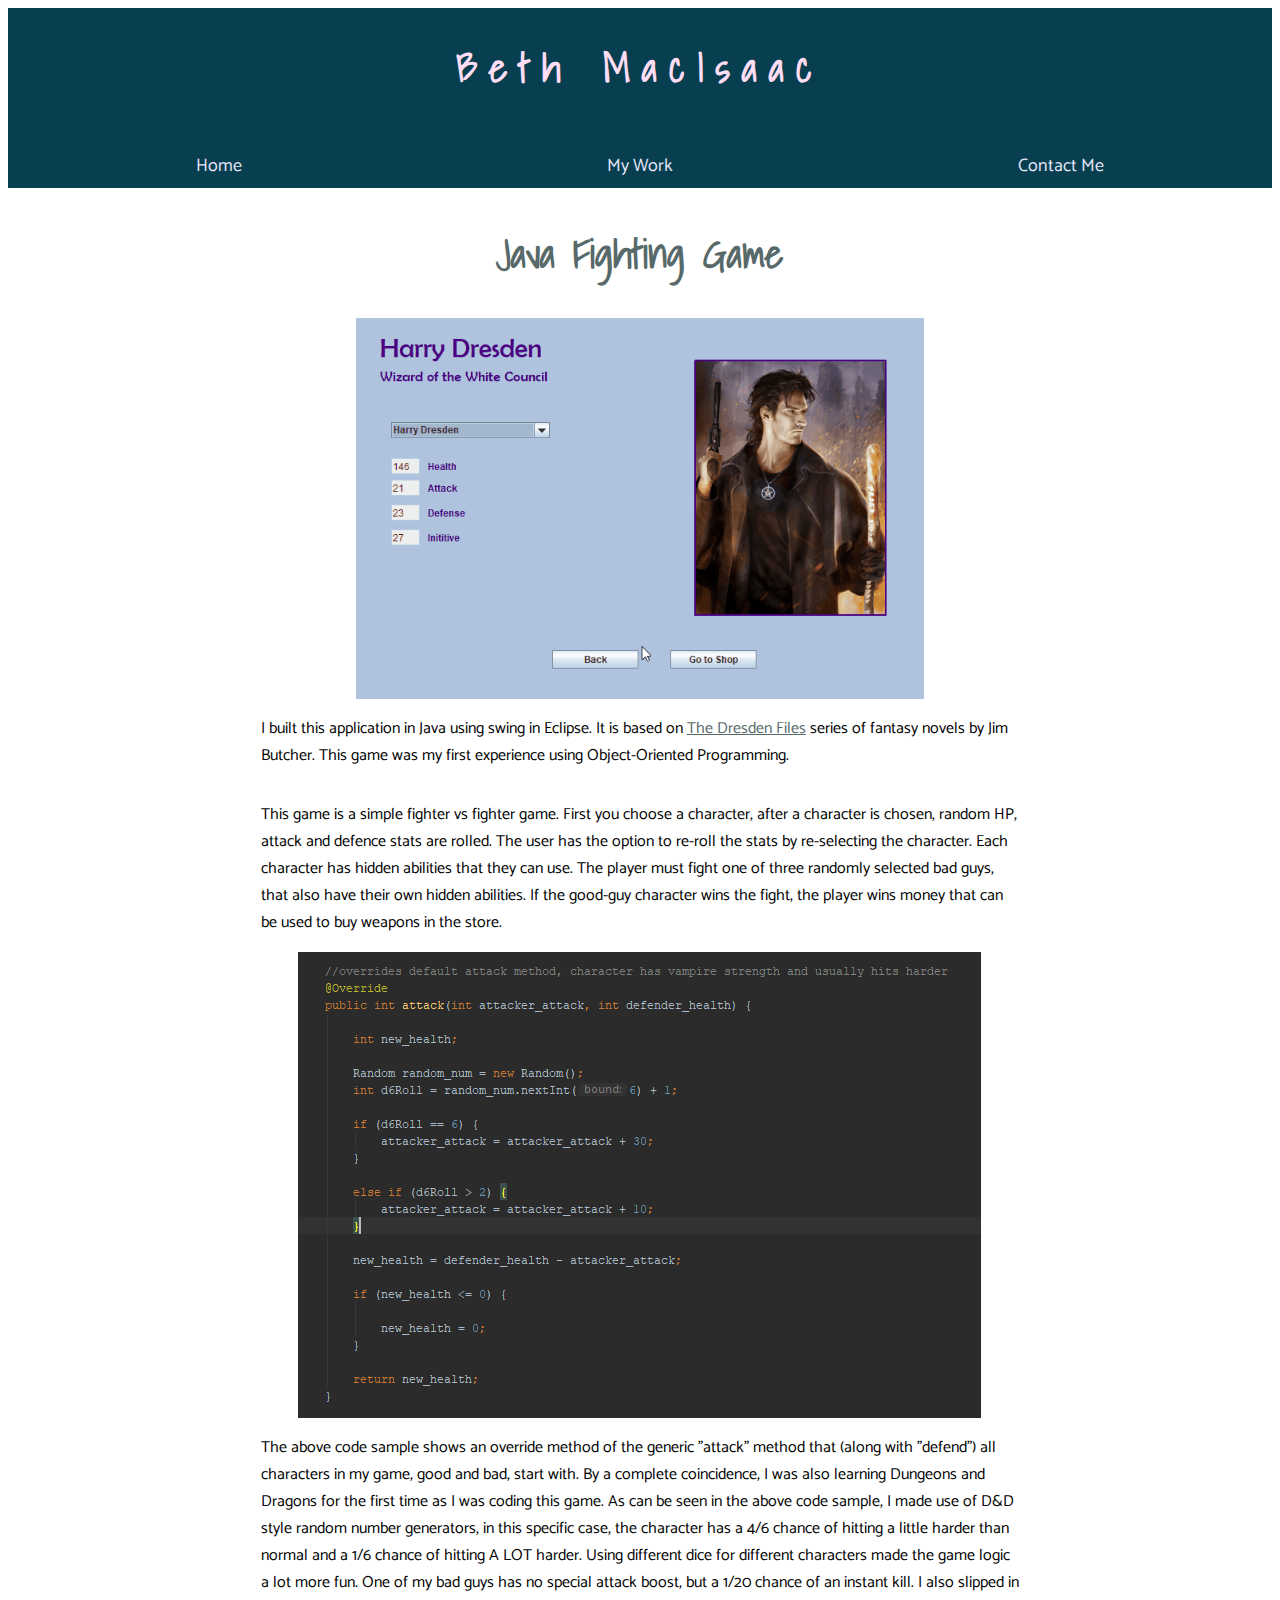
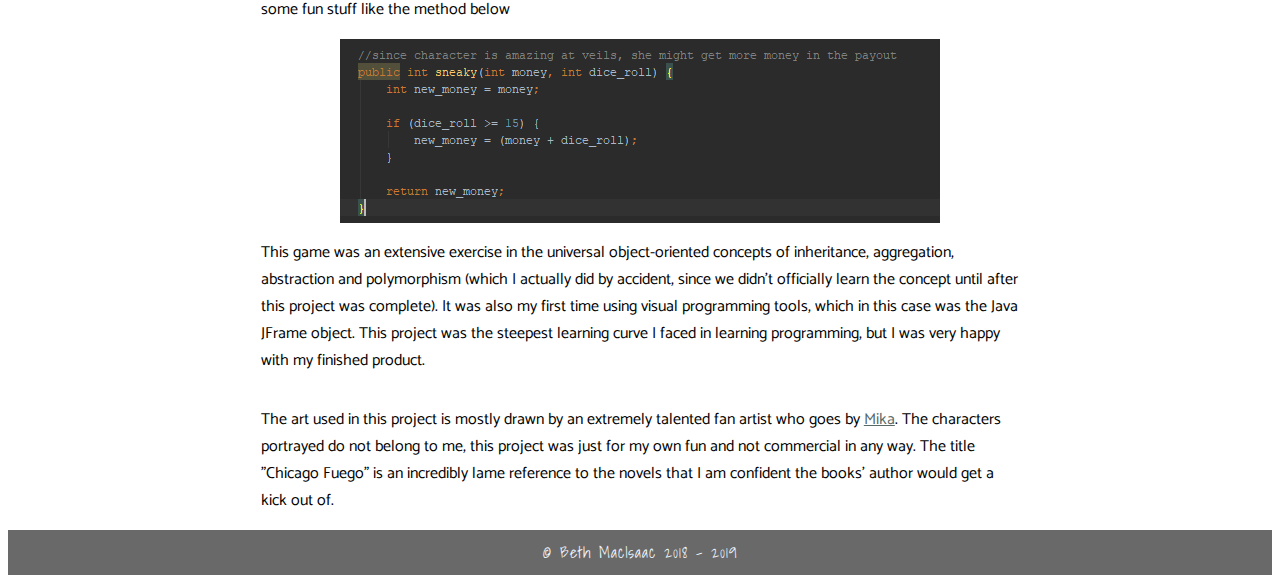
<file: work/work3.html>
<html>
<head>
    <title>Beth's Page</title>
    <!--<link href="formstyles.css" rel="stylesheet">-->
    <link href="./../stylesheets/styles.css" rel="stylesheet">
    <link href="./../stylesheets/samples.css" rel="stylesheet">
    <script src="./../code.js" async></script>
    <link href="https://fonts.googleapis.com/css?family=Shadows+Into+Light" rel="stylesheet">
    <link href="https://fonts.googleapis.com/css?family=Catamaran" rel="stylesheet">
</head>
<body>

<header>
    <h1>Beth MacIsaac</h1>
    <nav>
        <ul>
            <li><a href="../index-real.html">Home</a></li>
            <li><a href="../index-real.html">My Work</a></li>
            <li ><a href="../index-real.html">Contact Me</a></li>
        </ul>
    </nav>
</header>


<section id="writeUp">
    <div id="writeUpCol1">
        <div id="titleDiv">
            <h2>Java Fighting Game</h2>
        </div>
        <img id="gifExample" src="./../pics/dresdengame2.gif">
        <p>
           I built this application in Java using swing in Eclipse. It is based on <a href="https://en.wikipedia.org/wiki/The_Dresden_Files">The Dresden Files</a>
            series of fantasy novels by Jim Butcher. This game was my first experience using Object-Oriented Programming.
        </p>

        <p>
            This game is a simple fighter vs fighter game. First you choose a character, after a character is chosen, random HP, attack and defence stats are rolled.
            The user has the option to re-roll the stats by re-selecting the character. Each character has hidden abilities that they can use. The player must fight one of three randomly selected
            bad guys, that also have their own hidden abilities. If the good-guy character wins the fight, the player wins money that can be used to buy weapons in the store.
        </p>

        <img src="./../pics/dresdengame-code2.PNG" id="codeSample">

        <p>The above code sample shows an override method of the generic "attack" method that (along with "defend") all characters in my game, good and bad, start with. By a complete coincidence,
        I was also learning Dungeons and Dragons for the first time as I was coding this game. As can be seen in the above code sample, I made use of D&D style random number generators,
        in this specific case, the character has a 4/6 chance of hitting a little harder than normal and a 1/6 chance of hitting A LOT harder.  Using different dice for different
        characters made the game logic a lot more fun. One of my bad guys has no special attack boost, but a 1/20 chance of an instant kill. I also slipped in some fun stuff like the
        method below</p>

        <img src="./../pics/dresdengame-code3.PNG">

        <p>This game was an extensive exercise in the universal object-oriented concepts of inheritance, aggregation, abstraction and polymorphism (which I actually did by accident,
            since we didn't officially learn the concept until after this project was complete). It was also my first time using visual programming tools, which in this case was the Java
        JFrame object. This project was the steepest learning curve I faced in learning programming, but I was very happy with my finished product.</p>

        <p>The art used in this project is mostly drawn by an extremely talented fan artist who goes by <a href="http://mika-lck.seesaa.net">Mika</a>. The characters portrayed
            do not belong to me, this project was just for my own fun and not commercial in any way. The title "Chicago Fuego" is an incredibly lame reference to the novels that
            I am confident the books' author would get a kick out of.</p>



    </div>

</section>

<footer>
    <p>&copy; Beth MacIsaac 2018 - 2019</p>
</footer>


</body>
</html>
</file>
<file: dnd/styles.css>
body, main, header{
    display: -webkit-box;
    display: -ms-flexbox;
    display: flex;
    flex-wrap: wrap;

}

body{
    background-color: #c0fd4591;
}
header{
    width: 100%;
    padding-top: 1em;
    padding-bottom: 1em;
    background-color: #104410;
    justify-content: center;
    align-items: center;
}


h1{
    font-family: 'Eagle Lake', cursive;
    color: goldenrod;
    display: inline;
    max-width: 70%;
    letter-spacing: .1em;
}

h3{
    font-family: 'Eagle Lake', cursive;
    color: #104410;
    display: inline;
}

main{
    width: 100%;
}

aside{
    width: 100%;
    display: -webkit-box;
    display: -ms-flexbox;
    display: flex;
    justify-content: center;
    align-items: center;
    background-color: darkslategray;
    padding-top: .5em;
    padding-bottom: .5em;
}

#menuLayout{
    display: -webkit-box;
    display: -ms-flexbox;
    display: flex;
    width: 75%;
    justify-content: space-around;
    align-items: center;
}

label{
    font-family: 'Aleo', serif;
    color: azure;
}

#roll{
    padding: .25em 1em .25em 1em;
    border: 1px solid #104410;
    background-color: aliceblue;
    color: #104410;
}

#diceDisplay{
    display: -webkit-box;
    display: -ms-flexbox;
    display: flex;
    flex-direction: column;
    width: 100%;
    justify-content: center;
    align-items: center;
}

#diceDisplay > div{
    max-width: 85vw;
    margin-top: 1em;
    display: -webkit-box;
    display: -ms-flexbox;
    display: flex;
    flex-wrap: wrap;
    flex-direction: row;
    justify-content: center;
    align-items: center;
}


.die{
    background-color: aliceblue;
    display: inline;
    font-family: 'Aleo', serif;
    border: 2px solid #104410;
    color: #104410;
    font-weight: bold;
    margin: 1%;
    padding: 1em 1.5em;
}

#reportTotal{
    margin-top: .5em;
    width:100%;
    display: flex;
    justify-content: center;
    align-items: center;
    background-color: darkslategray;
    padding-top: .25em;
    padding-bottom: .25em;
}

#reportTotal p{
    font-family: 'Aleo', serif;
    font-size: medium;
    color: azure;
}

#total{
    color: goldenrod;
}


@media only screen and (max-width: 480px){
    #menuLayout{
        display: flex;
        flex-direction: column;
        flex-wrap: wrap;
    }

    label{
        padding-bottom: 1vh;
    }

    #roll{
        padding: 1vh 10vw 1vh 10vw;

    }


    h1, main, aside, #menuLayout, #diceDisplay, #diceDisplay > div, #reportTotal{
        width: 100%;
    }
}
</file>
<file: stylesheets/formstyles.css>
body{
    display: flex;
    flex-direction: column;
    /*justify-content: center;*/
}
h1, h2, p, label,input, select, legend, li, a{
    font-family: sans-serif;
    color: #58696a;
}

header{
    /*background-image: radial-gradient(indigo, rebeccapurple);*/
    display: flex;
    height: 15vh;
    flex-direction: column;
    flex-wrap: nowrap;
    align-items:center;
    justify-content: space-between;
    margin-bottom: 5vh;
    border-radius: 4px;
}

header h1{
    font-family: "Trebuchet MS", sans-serif;
    text-align: center;
    color: rebeccapurple;
    width: 100%;
}

nav {
    /*background-color: rebeccapurple;*/
    height: 5vh;
    display: flex;
    align-self: flex-end;
    width: 100%;

}
nav ul{
    width: 100%;
    display: flex;
    list-style-type: none;
    align-items: center;
    margin: 0;
    padding: 0;
}

nav li{
    border-radius: 4px;
    display: flex;
    width:25%;
    height: 5vh;
    justify-content: center;
    margin: 0;
    padding:0;
}

.currentPage{
    background-color: indigo;
}

nav li:hover{
    background-color: indigo;
    cursor: pointer;
    opacity: 0.6;
    transition: 0.8s;
}




form{
    display:flex;
    height: 85vh;
    justify-content: center;
}



main{
    width:65%;
    display:flex;
    flex-flow: row wrap;
    justify-content: space-around;
    align-items: flex-start;
    justify-self: center;
}

.formHeader {
    width: 100%;
    /*border: 2px solid rebeccapurple;*/
    /*background-color: rebeccapurple;*/
    /*border-radius: 4px;*/
    /*margin-bottom: 2em;*/
}

form h2{
    color: rebeccapurple;
    /*font-family: "Arial Rounded MT Bold", "Times New Roman", sarif;*/
    /*text-align: center;*/
    letter-spacing: .1em;
    padding-left:4%;
    margin:0;
}

#leftCol, #rightCol{
    /*width:45%;*/
    display:flex;
    flex-direction: column;
    margin-bottom: 2%;
}

#leftCol{
    width: 30%;
}

#rightCol{
    width: 55%;
}

fieldset{
    border: 1px solid mediumpurple;
    border-radius: 4px;
}

legend{
    color: indigo;
    /*font-size: small;*/
}

#rightCol p{
    display:flex;
    margin: 0;
}

#rightCol p.radio{
    font-size: small;
    align-items: center;

}

#rightCol #radioP{
    font-style: italic;
    color: #58696a;
    margin-bottom: .5em;

}

input {
    padding-left: .1em;
    border-radius: 4px;
    border: 1px solid mediumpurple;
}

#reasonLabel{
    margin-top: 1em;
}

#reasonSelect{
    position: relative;
    border-radius: 4px;
    border: 1px solid mediumpurple;
    height: 2em;
}

#textField{
    width: 95%;
}

#textField label{
    padding-left: 1%;
}

textarea{
    border-radius: 4px;
    border: 1px solid mediumpurple;
    width:99%;
    margin-bottom: 1em;
}

label {
    display:flex;
    justify-content: space-between;
    padding-bottom: .5em;
}

input, select {
    height:20px;
}

select{
    margin-bottom: 1em;
}

textarea{
    display: block;
}

button{
    font-size: medium;
    color: lavender;
    padding: 5px 15px 5px 15px;
    background-color: rebeccapurple;
    border-radius: 4px;
    border: none;
}

button:hover{
    background-color: indigo;
    cursor: pointer;
}

footer{
    background-color: rebeccapurple;
    display: flex;
    justify-content: center;
    height: 5vh;
    width: 100%;
}

footer p{
    color: lavender;
    align-self: center;
}
</file>
<file: styles.css>
body{
    display: flex;
    flex-direction: column;
    /*justify-content: center;*/
}
 h2, p, label,input, select, legend, li, a{
    font-family: 'Catamaran', sans-serif;
    color: #58696a;
}

section{
    display: flex;
}
section h2{
    font-family: 'Shadows Into Light', cursive;
    font-size: 40px;
}

header{
    background-color: rgb(7,63,80);
    display: flex;
    height: 20vh;
    flex-direction: column;
    flex-wrap: nowrap;
    align-items:center;
    justify-content: space-between;
    /*border-radius: 4px;*/
}

header > h1{
    font-family: 'Shadows Into Light', cursive;
    font-size: 2.5rem;
    color: rgb(255,221,245);
    text-align: center;
   letter-spacing: .3em;
    /*color: rebeccapurple;*/
    width: 100%;
    padding: 0;
}

nav {
    background-color: rgb(7,63,80);
    height: 5vh;
    display: flex;
    align-self: flex-end;
    width: 100%;
   padding:0;

}
nav ul{
    background-color: rgb(7,63,80);
    width: 100%;
    display: flex;
    justify-content: space-around;
    list-style-type: none;
    align-items: center;
    margin: 0;
    padding: 0;
}

nav li{
    /*border-radius: 4px;*/
    display: flex;
    width:25%;
    height: 5vh;
    justify-content: center;
    margin: 0;
    padding:0;
}

li a {
    align-self: center;
    display: block;
    text-decoration: none;
    font-size: large;
    color: lavender;

}
li:hover a {
    align-self: center;
    display: block;
    text-decoration: none;
    font-size: x-large;
    color: lavender;
    transition: 0.8s;

}

nav li:hover{
    /*background-color: indigo;*/
    font-size: x-large;
    cursor: pointer;
    opacity: 0.6;
    transition: 0.8s;
}

#greeting{
    display:flex;
    justify-content: center;
    align-items: center;
    height: 80vh;
    /*background-color: darkslateblue;*/
}
section#greeting div {
    width: 50%;

}
#greeting:hover{
    background-color: rgb(84,0,116);
}
#greeting h2 {
    color:rgb(84,0,116);
}
#greeting:hover p{
   color: bisque;
    transition: 0.7s;
}
#greeting:hover h2{
    color: rgb(255,221,245);
    font-size: 48px;
    transition: 0.7s;
}
section:hover{
    transition: 0.7s;
}
/* ++++++++++++++++++++++++++++++End of greeting section+++++++++++++++++++++++++++++++++++++++++++++++*/

#work ul{
    list-style-type: none;
}
#work li{
    margin-bottom: 1em;
}
#work{
    display:flex;
    height: 100vh;
    align-items: flex-start;
    justify-content: space-around;
}
#work:hover{
    background-color: rgb(48,113,133);
}

#work h2{
    color:rgb(48,113,133);
}
#work:hover h2{
    color: rgb(199,238,250);
    font-size: 48px;
    transition: 0.7s;
}

#work:hover li{
    color: rgb(199,238,250);
    transition: 0.7s;
}

#work > #workImages{
     display:flex;
     height: 75%;
    max-width: 60%;
     align-items:center;
     justify-content: center;
     flex-direction: column;
 }

#work > #workDescription{
    display:flex;
    height: 75%;
    max-width: 30%;
    align-items:center;
    justify-content: center;
    flex-direction: column;
}

#work img{
    max-height: 70%;

}

/* ++++++++++++++++++++++++++++++End of work section+++++++++++++++++++++++++++++++++++++++++++++++*/


.formHeader {
    width: 100%;
}

#contact{
    display:flex;
    height: 90vh;
    justify-content:center;
    align-items: center; /*move form here*/
    /*background-color: orchid;*/
}
#contact main{
    width:75%;
    height: 75vh;
    display:flex;
    flex-flow: row wrap;
    justify-content: space-around;
    align-items: flex-start;
    justify-self: center;
}

section > form{
    display:flex;
    height: 70vh;
    justify-content: center;
}


form h2{
    color: rebeccapurple;
    letter-spacing: .1em;
    padding-left:4%;
    margin:0;
}

#leftCol, #rightCol{
    /*width:45%;*/
    display:flex;
    flex-direction: column;
    margin-bottom: 2%;
}

#leftCol{
    width: 30%;
}

#rightCol{
    width: 55%;
}

fieldset{
    border: 1px solid mediumpurple;
    border-radius: 4px;
}

legend{
    color: indigo;
    /*font-size: small;*/
}

#rightCol p{
    display:flex;
    margin: 0;
}

#rightCol p.radio{
    font-size: small;
    align-items: center;

}

#rightCol #radioP{
    font-style: italic;
    color: #58696a;
    margin-bottom: .5em;
}

input {
    padding-left: .1em;
    border-radius: 4px;
    border: 1px solid mediumpurple;
}

#reasonLabel{
    margin-top: 1em;
}

#reasonSelect{
    position: relative;
    border-radius: 4px;
    border: 1px solid mediumpurple;
    height: 2em;
}

#textField{
    width: 95%;
}

#textField label{
    padding-left: 1%;
}

textarea{
    border-radius: 4px;
    border: 1px solid mediumpurple;
    width:99%;
    margin-bottom: 1em;
}

label {
    display:flex;
    justify-content: space-between;
    padding-bottom: .5em;
}

input, select {
    height:20px;
}

select{
    margin-bottom: 1em;
}

textarea{
    display: block;
}

button{
    display:flex;
    align-items: center;
    justify-content: center;
    font-size: medium;
    color: lavender;
    padding: .5em 1em .5em 1em;
    background-color: rebeccapurple;
    border-radius: 4px;
    border: none;
}
button>a{
    text-decoration: none;
    color: rgb(255,221,245);
}
button:hover{
    background-color: indigo;
    cursor: pointer;
}

#contact:hover{
    background-color:rgb(228,88,185);
}

#contact:hover input, #contact:hover textarea, #contact:hover select {
    background-color: rgb(225,240,244);
}

#contact:hover label, #contact:hover p {
    color: rgb(255,221,245);
}

#contact:hover #radioP, #contact:hover legend {
    color: rgb(7,63,80);
}

#contact:hover fieldset {
    color: rgb(225,240,244);
}

#contact:hover h2{
    color: rgb(255,221,245);
    font-size: 48px;
    transition: 0.7s;
}


section p{
     color: black;
 }

/* ++++++++++++++++++++++++++++++End of contact section+++++++++++++++++++++++++++++++++++++++++++++++*/

footer{
    font-family: 'Shadows Into Light', cursive;
    background-color: rgb(7,63,80);
    display: flex;
    justify-content: center;
    height: 5vh;
    width: 100%;
}

footer p{
    color: lavender;
    align-self: center;
}
</file>
<file: formstyles.css>
body{
    display: flex;
    flex-direction: column;
    /*justify-content: center;*/
}
h1, h2, p, label,input, select, legend, li, a{
    font-family: sans-serif;
    color: #58696a;
}

header{
    /*background-image: radial-gradient(indigo, rebeccapurple);*/
    display: flex;
    height: 15vh;
    flex-direction: column;
    flex-wrap: nowrap;
    align-items:center;
    justify-content: space-between;
    margin-bottom: 5vh;
    border-radius: 4px;
}

header h1{
    font-family: "Trebuchet MS", sans-serif;
    text-align: center;
    color: rebeccapurple;
    width: 100%;
}

nav {
    /*background-color: rebeccapurple;*/
    height: 5vh;
    display: flex;
    align-self: flex-end;
    width: 100%;

}
nav ul{
    width: 100%;
    display: flex;
    list-style-type: none;
    align-items: center;
    margin: 0;
    padding: 0;
}

nav li{
    border-radius: 4px;
    display: flex;
    width:25%;
    height: 5vh;
    justify-content: center;
    margin: 0;
    padding:0;
}

.currentPage{
    background-color: indigo;
}

nav li:hover{
    background-color: indigo;
    cursor: pointer;
    opacity: 0.6;
    transition: 0.8s;
}




form{
    display:flex;
    height: 85vh;
    justify-content: center;
}



main{
    width:65%;
    display:flex;
    flex-flow: row wrap;
    justify-content: space-around;
    align-items: flex-start;
    justify-self: center;
}

.formHeader {
    width: 100%;
    /*border: 2px solid rebeccapurple;*/
    /*background-color: rebeccapurple;*/
    /*border-radius: 4px;*/
    /*margin-bottom: 2em;*/
}

form h2{
    color: rebeccapurple;
    /*font-family: "Arial Rounded MT Bold", "Times New Roman", sarif;*/
    /*text-align: center;*/
    letter-spacing: .1em;
    padding-left:4%;
    margin:0;
}

#leftCol, #rightCol{
    /*width:45%;*/
    display:flex;
    flex-direction: column;
    margin-bottom: 2%;
}

#leftCol{
    width: 30%;
}

#rightCol{
    width: 55%;
}

fieldset{
    border: 1px solid mediumpurple;
    border-radius: 4px;
}

legend{
    color: indigo;
    /*font-size: small;*/
}

#rightCol p{
    display:flex;
    margin: 0;
}

#rightCol p.radio{
    font-size: small;
    align-items: center;

}

#rightCol #radioP{
    font-style: italic;
    color: #58696a;
    margin-bottom: .5em;

}

input {
    padding-left: .1em;
    border-radius: 4px;
    border: 1px solid mediumpurple;
}

#reasonLabel{
    margin-top: 1em;
}

#reasonSelect{
    position: relative;
    border-radius: 4px;
    border: 1px solid mediumpurple;
    height: 2em;
}

#textField{
    width: 95%;
}

#textField label{
    padding-left: 1%;
}

textarea{
    border-radius: 4px;
    border: 1px solid mediumpurple;
    width:99%;
    margin-bottom: 1em;
}

label {
    display:flex;
    justify-content: space-between;
    padding-bottom: .5em;
}

input, select {
    height:20px;
}

select{
    margin-bottom: 1em;
}

textarea{
    display: block;
}

button{
    font-size: medium;
    color: lavender;
    padding: 5px 15px 5px 15px;
    background-color: rebeccapurple;
    border-radius: 4px;
    border: none;
}

button:hover{
    background-color: indigo;
    cursor: pointer;
}

footer{
    background-color: rebeccapurple;
    display: flex;
    justify-content: center;
    height: 5vh;
    width: 100%;
}

footer p{
    color: lavender;
    align-self: center;
}
</file>
<file: stylesheets/styles.css>
body main{
    /*display: flex;*/
    width:100%;
    flex-direction: column;
    flex-wrap: nowrap;
    /*justify-content: center;*/
}
 h2, h3, p, label,input, select, legend, li, a{
    font-family: 'Catamaran', sans-serif;
    color: #58696a;
}



header{
    width:100%;
    background-color: rgb(7,63,80);
    display: flex;
    height: 20vh;
    flex-direction: column;
    flex-wrap: nowrap;
    align-items:center;
    justify-content: space-between;
    /*border-radius: 4px;*/
}

header > h1{
    font-family: 'Shadows Into Light', cursive;
    font-size: 2.5rem;
    color: rgb(255,221,245);
    text-align: center;
   letter-spacing: .3em;
    width: 100%;
    padding: 0;
}

nav {
    background-color: rgb(7,63,80);
    height: 5vh;
    display: flex;
    align-self: flex-end;
    width: 100%;
   padding:0;

}
nav ul{
    background-color: rgb(7,63,80);
    width: 100%;
    display: flex;
    justify-content: space-around;
    list-style-type: none;
    align-items: center;
    margin: 0;
    padding: 0;
}

nav li{
    /*border-radius: 4px;*/
    display: flex;
    width:25%;
    /*height: 5vh;*/
    justify-content: center;
    margin: 0;
    padding:0;
}

li a {
    align-self: center;
    display: block;
    text-decoration: none;
    font-size: large;
    color: lavender;

}
li:hover a {
    align-self: center;
    display: block;
    text-decoration: none;
    font-size: x-large;
    color: lavender;
    transition: 0.8s;

}

nav li:hover{
    /*background-color: indigo;*/
    font-size: x-large;
    cursor: pointer;
    opacity: 0.6;
    transition: 0.8s;
}

section{
    display: flex;
    flex-wrap: nowrap;
}

section h2{
    font-family: 'Shadows Into Light', cursive;
    font-size: 40px;
}

#greeting{
    display: flex;
    width: 100%;
    flex-direction: column;
    justify-content: center;
    align-items: center;
    /*height: 90vh;*/
    /*background-color: darkslateblue;*/
}


#greeting div {
    display: flex;
    flex-direction: column;
    justify-content: center;
    align-items: center;
    width: 50%;

}

#greeting div section{
    display: flex;
    flex-direction: column;
}

#greeting div section p{
    width: 100%
}

#greeting:hover{
    background-color: rgb(84,0,116);
}
#greeting h2 {
    display:block;
    padding-bottom: 0;
    color:rgb(84,0,116);
}
#greeting:hover p{
   color: bisque;
    transition: 0.7s;
}
#greeting:hover h2{
    color: rgb(255,221,245);
    font-size: 48px;
    transition: 0.7s;
}
section:hover{
    transition: 0.7s;
}
/* ++++++++++++++++++++++++++++++End of greeting section+++++++++++++++++++++++++++++++++++++++++++++++*/

#work ul{
    list-style-type: none;
}
#work li{
    margin-bottom: 1em;
}
#work{
    display:flex;
    flex-direction: column;
    /*height: 100vh;*/
    align-items: center;
    justify-content: center;
}
#work:hover{
    background-color: rgb(48,113,133);
}

#work h2{
    color:rgb(48,113,133);
}
#work:hover h2{
    color: rgb(199,238,250);
    font-size: 48px;
    transition: 0.7s;
}

#work:hover li{
    color: rgb(199,238,250);
    transition: 0.7s;
}

#work > #workImages{
     display:flex;
     align-items:center;
     justify-content: center;
     flex-direction: column;
 }

#work > #workDescription{
    display:flex;
    width: 75%;
    align-items:center;
    justify-content: center;
    flex-direction: column;
}

#work img{
  width: 65%;

}

#work button{
    align-self: center;
    margin-bottom: 1rem;
}

/* ++++++++++++++++++++++++++++++End of work section+++++++++++++++++++++++++++++++++++++++++++++++*/


.formHeader {
    width: 100%;
}

#contact{
    display:flex;
    /*height: 90vh;*/
    justify-content:center;
    align-items: center; /*move form here*/
    /*background-color: orchid;*/
}
#contact main{
    width:75%;
    /*height: 75vh;*/
    display:flex;
    flex-flow: row wrap;
    justify-content: space-around;
    align-items: flex-start;
    justify-self: center;
}

section > form{
    display:flex;
    /*height: 70vh;*/
    justify-content: center;
}


form h2{
    color: rebeccapurple;
    letter-spacing: .1em;
    padding-left:4%;
    margin:0;
}

#leftCol, #rightCol{
    /*width:45%;*/
    display:flex;
    flex-direction: column;
    margin-bottom: 2%;
}

#leftCol{
    width: 30%;
}

#rightCol{
    width: 55%;
}

fieldset{
    border: 1px solid mediumpurple;
    border-radius: 4px;
}

legend{
    color: indigo;
    /*font-size: small;*/
}

#rightCol p{
    display:flex;
    margin: 0;
}

#rightCol p.radio{
    font-size: small;
    align-items: center;

}

#rightCol #radioP{
    font-style: italic;
    color: #58696a;
    margin-bottom: .5em;
}

input {
    padding-left: .1em;
    border-radius: 4px;
    border: 1px solid mediumpurple;
}

#reasonLabel{
    margin-top: 1em;
}

#reasonSelect{
    position: relative;
    border-radius: 4px;
    border: 1px solid mediumpurple;
    height: 2em;
}

#textField{
    width: 95%;
}

#textField label{
    padding-left: 1%;
}

textarea{
    border-radius: 4px;
    border: 1px solid mediumpurple;
    width:99%;
    margin-bottom: 1em;
}

label {
    display:flex;
    justify-content: space-between;
    padding-bottom: .5em;
}

input, select {
    height:20px;
}

select{
    margin-bottom: 1em;
}

textarea{
    display: block;
}

button{
    display:flex;
    align-items: center;
    justify-content: center;
    font-size: medium;
    color: lavender;
    padding: .5em 1em .5em 1em;
    background-color: rebeccapurple;
    border-radius: 4px;
    border: none;
}

button>a{
    text-decoration: none;
    color: rgb(255,221,245);
}
button:hover{
    background-color: indigo;
    cursor: pointer;
}

#contact:hover{
    background-color:#da70d633;
}

#contact:hover input, #contact:hover textarea, #contact:hover select {
    background-color: rgb(225,240,244);
}

#contact:hover label, #contact:hover p {
    color: rebeccapurple;
}

#contact:hover #radioP, #contact:hover legend {
    color: rebeccapurple;
}

#contact:hover fieldset {
    color: rgb(225,240,244);
}

#contact:hover h2{
    color: #58696a;
    font-size: 48px;
    transition: 0.7s;
}


section p{
     color: black;
 }

/* ++++++++++++++++++++++++++++++End of contact section+++++++++++++++++++++++++++++++++++++++++++++++*/

footer{
    font-family: 'Shadows Into Light', cursive;
    background-color: dimgray;
    display: flex;
    justify-content: center;
    height: 5vh;
    width: 100%;
}

footer p{
    font-family: 'Shadows Into Light', cursive;
    color: aliceblue;
    letter-spacing: 1px;
    align-self: center;
}
</file>
<file: stylesheets/samples.css>
#writeUp{
    display: flex;
    flex-direction: column;
    align-items:center;
    justify-content: center;
}

#writeUp h2{
    font-size: 40px;
}

#writeUp:hover{
   background-color: rgb(199,238,250);
}


#writeUpCol1{
    display: flex;
    align-items: flex-start;
}

#gifExample{
    width: 75%;
}

button>a{
    text-decoration: none;
    color: rgb(255,221,245);
}
#writeUp:hover h2{
    color: rgb(7,63,80);
    font-size: 48px;
    transition: 0.8s;
}

#writeUp:hover p{
    color: rgb(7,63,80);
}

#titleDiv{
    display: flex;
    align-items: center;
    justify-content: center;
}

#writeUp > div {
    width: 60%;
    flex-direction: column;
    align-items:center;
    justify-content: center;

}

#writeUp >div button{
   align-self: center;
    margin-bottom: 2em;
}


h3{
    align-self: center;
}
</file>
<file: misc/acme.css>
main, body, article{
    display: flex;
}

main, header{
    display: flex;
    justify-content: center;
    align-items: center;
    width: 100%;

}

h1{
    color:#242f3a;
    text-align: center;
    padding: 2em 0;
    width: 40%;
    font-family: 'Racing Sans One', cursive; ;
}

h2{
    color:#242f3a;
    font-size: x-large;
}

main{
    flex-direction: column;
}

#content{
    width:100%;
    display: flex;
    align-items: flex-start;
}

nav{
    display: flex;
    width: 20%;
    padding: 0 2%;
    flex-direction: column;
    /*justify-content: flex-start;*/

}

nav aside{
    margin-bottom: 1em;
}


h3{
    color:#242f3a;
    font-size: large;
    margin-bottom: 0;
}

label{
    margin-top: 1em;
}

#highlightLabel{
    padding-top: 2em;
}

article{
    width: 70%;
    justify-content: center;
    align-items: center;
}

table{
    width: 90%;
}

table:hover{
    cursor: crosshair;
}


th{
    background-color:#242f3a;
    color: aliceblue;
}

/*tr:hover{*/
    /*background-color: aliceblue;*/
/*}*/

button{
    margin-top: 1em;
}

/*adding some quick and dirty mobile display*/
@media only screen and (max-width: 650px){
    main, #content, nav, aside{
        display:flex;
        flex-direction: column;
        width:100%;
    }
    h1{
        padding: 1em 0;
        width: 90%;
    }
    table{
        width:100vw;
    }


    article{
        width:100%
    }
    table{
        width: 95%
    }

    button{
        width: 50%;
        margin-bottom: 1em;
        align-self:center;
    }
}
</file>
<file: pokemon/style.css>
header {
    display: flex;
    justify-content: center;
    align-items: center;
    font-family: 'Segoe UI', Tahoma, Geneva, Verdana, sans-serif;
}

article {
    display: flex;
    justify-content: center;
    align-items: center;
    flex-direction: column;
    font-family: 'Segoe UI', Tahoma, Geneva, Verdana, sans-serif;
}
 #inputDiv {
   margin-bottom: 2em;
 }


#outputDiv {

    display: flex;
    padding:2em;
    justify-content: center;
    align-items: center;
    flex-direction: column;

    margin-top: 2em;

    border: 2px solid navy;
    max-width: 60vw;
    
  
    background-color:gold;
}

#pkmnDex {
    display: inline;


}

ul#pkmnTypes {
    list-style: none;
    display: flex;
    justify-content: center;
    align-items: center;
}
#pkmnTypes li {
    font-weight: bold;
    margin:.25em;
    padding:.25em;
    border-radius: 10px;
}
</file>
